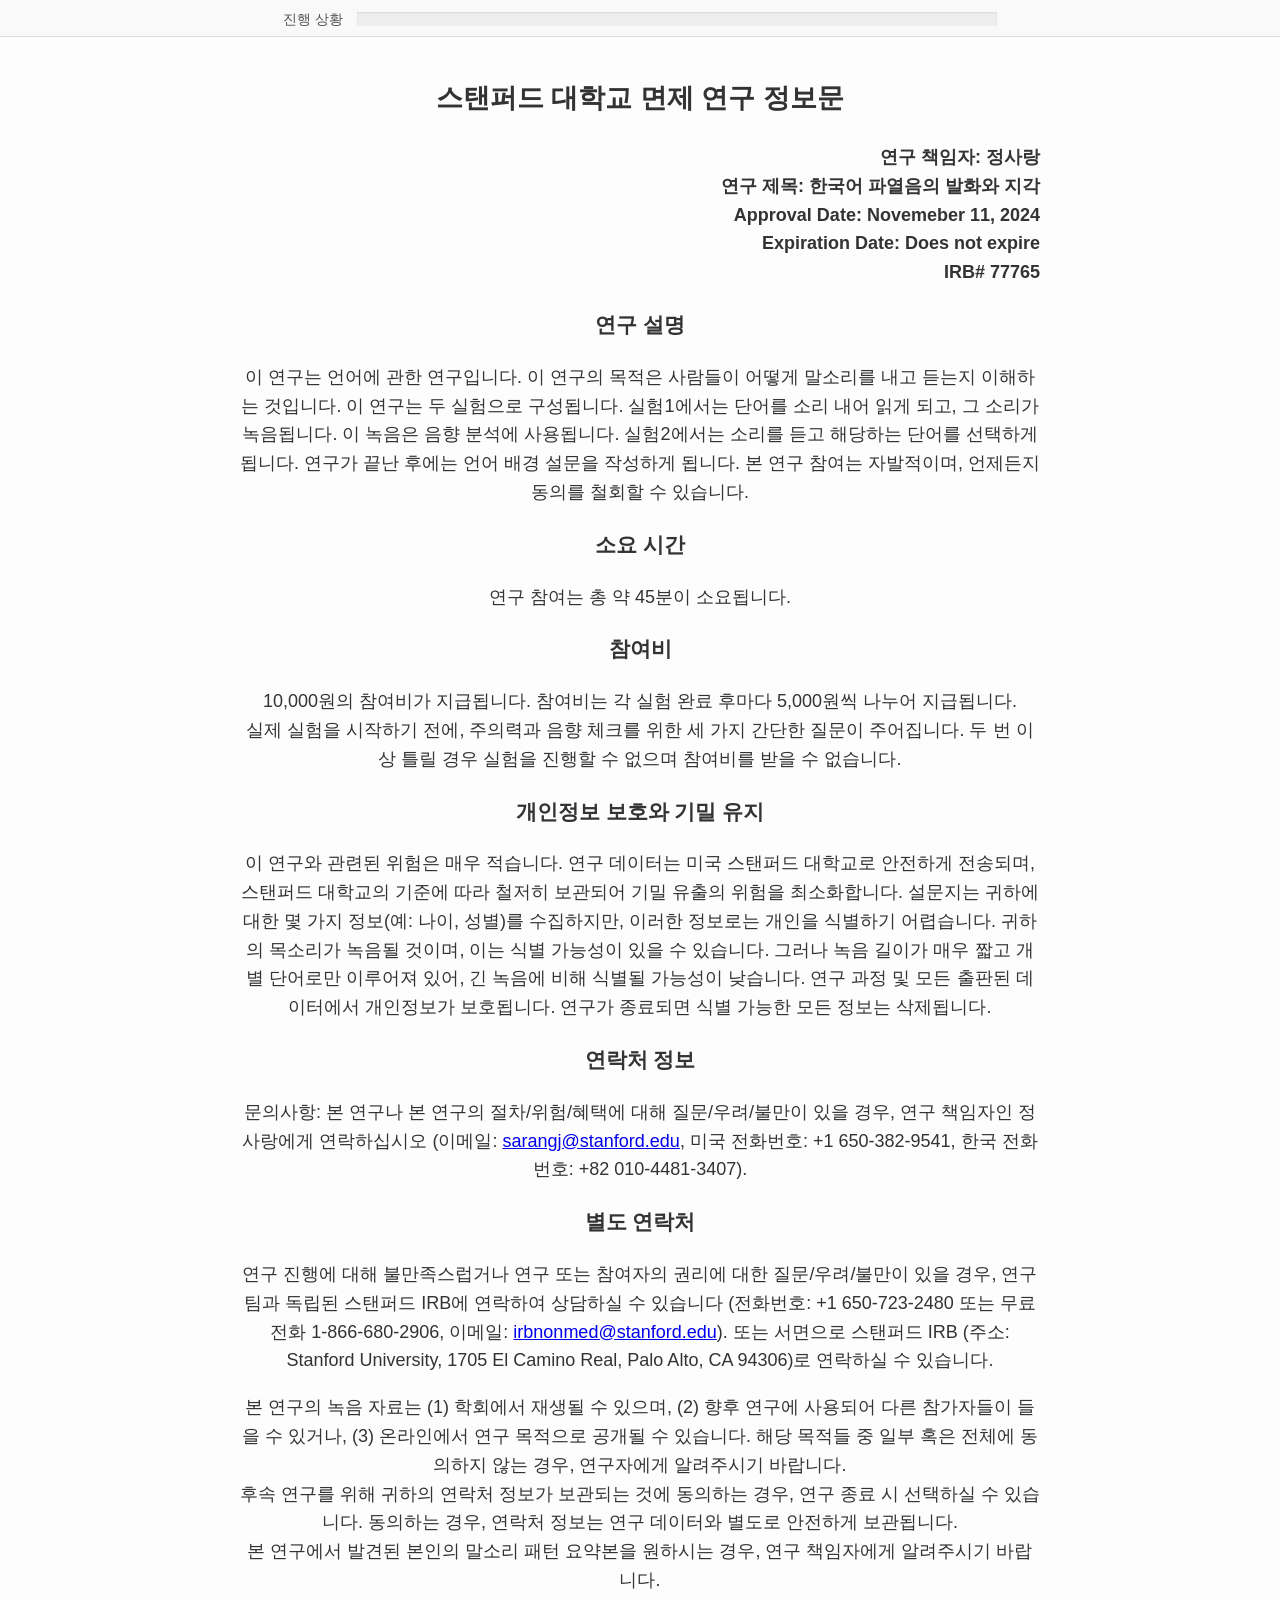
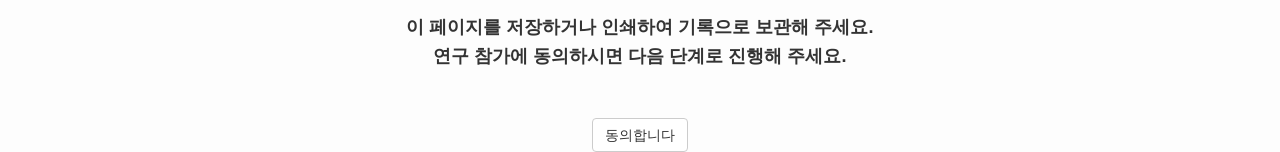
<file: experiments/production/index.html>
<!DOCTYPE html>
<html>

<head>
    <title>Hindi Recording list</title>
    <meta charset="UTF-8" />
    <script src="jspsych-6.2.0/jspsych.js"></script>
    <script src="jspsych-6.2.0/plugins/jspsych-html-keyboard-response.js"></script>
    <script src="jspsych-6.2.0/plugins/jspsych-html-button-response.js"></script>
    <script src="jspsych-6.2.0/plugins/jspsych-instructions.js"></script>
    <link href="jspsych-6.2.0/css/jspsych.css" rel="stylesheet" type="text/css">
    <link href="index.css" rel="stylesheet" type="text/css">
</head>

<body class="main-body"></body>
<script src="slides/peripherals.js"></script>
<script src="slides/trial.js"></script>
<script src="index.js"></script>

</html>
</file>
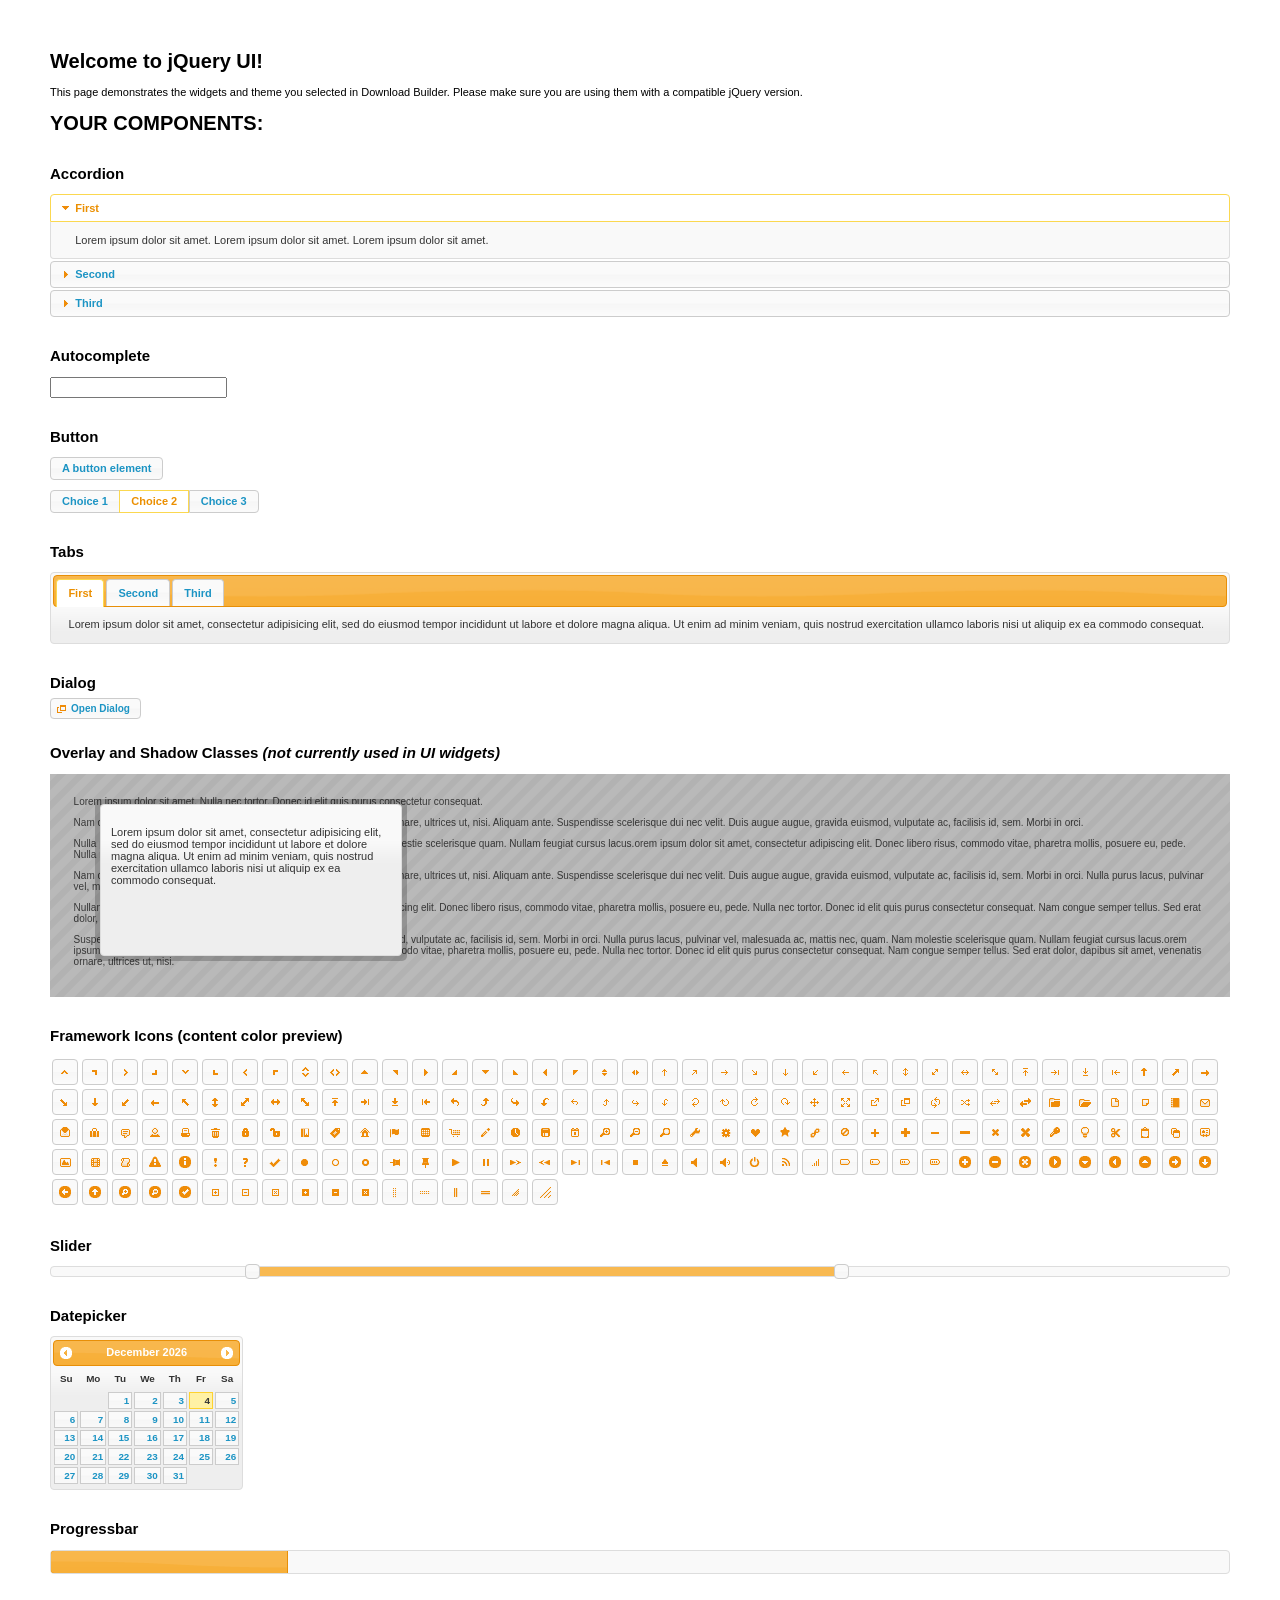
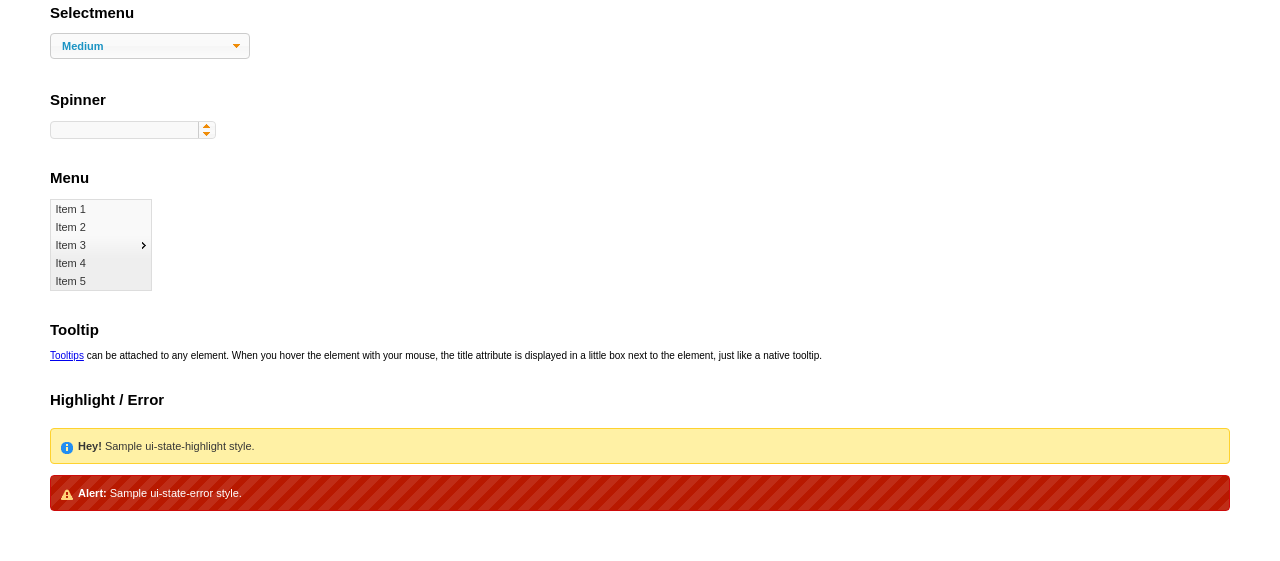
<file: experiments/01_implicature_strength/shared/full-projects/jquery-ui/index.html>
<!doctype html>
<html lang="us">
<head>
	<meta charset="utf-8">
	<title>jQuery UI Example Page</title>
	<link href="jquery-ui.css" rel="stylesheet">
	<style>
	body{
		font: 62.5% "Trebuchet MS", sans-serif;
		margin: 50px;
	}
	.demoHeaders {
		margin-top: 2em;
	}
	#dialog-link {
		padding: .4em 1em .4em 20px;
		text-decoration: none;
		position: relative;
	}
	#dialog-link span.ui-icon {
		margin: 0 5px 0 0;
		position: absolute;
		left: .2em;
		top: 50%;
		margin-top: -8px;
	}
	#icons {
		margin: 0;
		padding: 0;
	}
	#icons li {
		margin: 2px;
		position: relative;
		padding: 4px 0;
		cursor: pointer;
		float: left;
		list-style: none;
	}
	#icons span.ui-icon {
		float: left;
		margin: 0 4px;
	}
	.fakewindowcontain .ui-widget-overlay {
		position: absolute;
	}
	select {
		width: 200px;
	}
	</style>
</head>
<body>

<h1>Welcome to jQuery UI!</h1>

<div class="ui-widget">
	<p>This page demonstrates the widgets and theme you selected in Download Builder. Please make sure you are using them with a compatible jQuery version.</p>
</div>

<h1>YOUR COMPONENTS:</h1>


<!-- Accordion -->
<h2 class="demoHeaders">Accordion</h2>
<div id="accordion">
	<h3>First</h3>
	<div>Lorem ipsum dolor sit amet. Lorem ipsum dolor sit amet. Lorem ipsum dolor sit amet.</div>
	<h3>Second</h3>
	<div>Phasellus mattis tincidunt nibh.</div>
	<h3>Third</h3>
	<div>Nam dui erat, auctor a, dignissim quis.</div>
</div>



<!-- Autocomplete -->
<h2 class="demoHeaders">Autocomplete</h2>
<div>
	<input id="autocomplete" title="type &quot;a&quot;">
</div>



<!-- Button -->
<h2 class="demoHeaders">Button</h2>
<button id="button">A button element</button>
<form style="margin-top: 1em;">
	<div id="radioset">
		<input type="radio" id="radio1" name="radio"><label for="radio1">Choice 1</label>
		<input type="radio" id="radio2" name="radio" checked="checked"><label for="radio2">Choice 2</label>
		<input type="radio" id="radio3" name="radio"><label for="radio3">Choice 3</label>
	</div>
</form>



<!-- Tabs -->
<h2 class="demoHeaders">Tabs</h2>
<div id="tabs">
	<ul>
		<li><a href="#tabs-1">First</a></li>
		<li><a href="#tabs-2">Second</a></li>
		<li><a href="#tabs-3">Third</a></li>
	</ul>
	<div id="tabs-1">Lorem ipsum dolor sit amet, consectetur adipisicing elit, sed do eiusmod tempor incididunt ut labore et dolore magna aliqua. Ut enim ad minim veniam, quis nostrud exercitation ullamco laboris nisi ut aliquip ex ea commodo consequat.</div>
	<div id="tabs-2">Phasellus mattis tincidunt nibh. Cras orci urna, blandit id, pretium vel, aliquet ornare, felis. Maecenas scelerisque sem non nisl. Fusce sed lorem in enim dictum bibendum.</div>
	<div id="tabs-3">Nam dui erat, auctor a, dignissim quis, sollicitudin eu, felis. Pellentesque nisi urna, interdum eget, sagittis et, consequat vestibulum, lacus. Mauris porttitor ullamcorper augue.</div>
</div>



<!-- Dialog NOTE: Dialog is not generated by UI in this demo so it can be visually styled in themeroller-->
<h2 class="demoHeaders">Dialog</h2>
<p><a href="#" id="dialog-link" class="ui-state-default ui-corner-all"><span class="ui-icon ui-icon-newwin"></span>Open Dialog</a></p>

<h2 class="demoHeaders">Overlay and Shadow Classes <em>(not currently used in UI widgets)</em></h2>
<div style="position: relative; width: 96%; height: 200px; padding:1% 2%; overflow:hidden;" class="fakewindowcontain">
	<p>Lorem ipsum dolor sit amet,  Nulla nec tortor. Donec id elit quis purus consectetur consequat. </p><p>Nam congue semper tellus. Sed erat dolor, dapibus sit amet, venenatis ornare, ultrices ut, nisi. Aliquam ante. Suspendisse scelerisque dui nec velit. Duis augue augue, gravida euismod, vulputate ac, facilisis id, sem. Morbi in orci. </p><p>Nulla purus lacus, pulvinar vel, malesuada ac, mattis nec, quam. Nam molestie scelerisque quam. Nullam feugiat cursus lacus.orem ipsum dolor sit amet, consectetur adipiscing elit. Donec libero risus, commodo vitae, pharetra mollis, posuere eu, pede. Nulla nec tortor. Donec id elit quis purus consectetur consequat. </p><p>Nam congue semper tellus. Sed erat dolor, dapibus sit amet, venenatis ornare, ultrices ut, nisi. Aliquam ante. Suspendisse scelerisque dui nec velit. Duis augue augue, gravida euismod, vulputate ac, facilisis id, sem. Morbi in orci. Nulla purus lacus, pulvinar vel, malesuada ac, mattis nec, quam. Nam molestie scelerisque quam. </p><p>Nullam feugiat cursus lacus.orem ipsum dolor sit amet, consectetur adipiscing elit. Donec libero risus, commodo vitae, pharetra mollis, posuere eu, pede. Nulla nec tortor. Donec id elit quis purus consectetur consequat. Nam congue semper tellus. Sed erat dolor, dapibus sit amet, venenatis ornare, ultrices ut, nisi. Aliquam ante. </p><p>Suspendisse scelerisque dui nec velit. Duis augue augue, gravida euismod, vulputate ac, facilisis id, sem. Morbi in orci. Nulla purus lacus, pulvinar vel, malesuada ac, mattis nec, quam. Nam molestie scelerisque quam. Nullam feugiat cursus lacus.orem ipsum dolor sit amet, consectetur adipiscing elit. Donec libero risus, commodo vitae, pharetra mollis, posuere eu, pede. Nulla nec tortor. Donec id elit quis purus consectetur consequat. Nam congue semper tellus. Sed erat dolor, dapibus sit amet, venenatis ornare, ultrices ut, nisi. </p>

	<!-- ui-dialog -->
	<div class="ui-overlay"><div class="ui-widget-overlay"></div><div class="ui-widget-shadow ui-corner-all" style="width: 302px; height: 152px; position: absolute; left: 50px; top: 30px;"></div></div>
	<div style="position: absolute; width: 280px; height: 130px;left: 50px; top: 30px; padding: 10px;" class="ui-widget ui-widget-content ui-corner-all">
		<div class="ui-dialog-content ui-widget-content" style="background: none; border: 0;">
			<p>Lorem ipsum dolor sit amet, consectetur adipisicing elit, sed do eiusmod tempor incididunt ut labore et dolore magna aliqua. Ut enim ad minim veniam, quis nostrud exercitation ullamco laboris nisi ut aliquip ex ea commodo consequat.</p>
		</div>
	</div>

</div>

<!-- ui-dialog -->
<div id="dialog" title="Dialog Title">
	<p>Lorem ipsum dolor sit amet, consectetur adipisicing elit, sed do eiusmod tempor incididunt ut labore et dolore magna aliqua. Ut enim ad minim veniam, quis nostrud exercitation ullamco laboris nisi ut aliquip ex ea commodo consequat.</p>
</div>



<h2 class="demoHeaders">Framework Icons (content color preview)</h2>
<ul id="icons" class="ui-widget ui-helper-clearfix">
	<li class="ui-state-default ui-corner-all" title=".ui-icon-carat-1-n"><span class="ui-icon ui-icon-carat-1-n"></span></li>
	<li class="ui-state-default ui-corner-all" title=".ui-icon-carat-1-ne"><span class="ui-icon ui-icon-carat-1-ne"></span></li>
	<li class="ui-state-default ui-corner-all" title=".ui-icon-carat-1-e"><span class="ui-icon ui-icon-carat-1-e"></span></li>
	<li class="ui-state-default ui-corner-all" title=".ui-icon-carat-1-se"><span class="ui-icon ui-icon-carat-1-se"></span></li>
	<li class="ui-state-default ui-corner-all" title=".ui-icon-carat-1-s"><span class="ui-icon ui-icon-carat-1-s"></span></li>
	<li class="ui-state-default ui-corner-all" title=".ui-icon-carat-1-sw"><span class="ui-icon ui-icon-carat-1-sw"></span></li>
	<li class="ui-state-default ui-corner-all" title=".ui-icon-carat-1-w"><span class="ui-icon ui-icon-carat-1-w"></span></li>
	<li class="ui-state-default ui-corner-all" title=".ui-icon-carat-1-nw"><span class="ui-icon ui-icon-carat-1-nw"></span></li>
	<li class="ui-state-default ui-corner-all" title=".ui-icon-carat-2-n-s"><span class="ui-icon ui-icon-carat-2-n-s"></span></li>
	<li class="ui-state-default ui-corner-all" title=".ui-icon-carat-2-e-w"><span class="ui-icon ui-icon-carat-2-e-w"></span></li>
	<li class="ui-state-default ui-corner-all" title=".ui-icon-triangle-1-n"><span class="ui-icon ui-icon-triangle-1-n"></span></li>
	<li class="ui-state-default ui-corner-all" title=".ui-icon-triangle-1-ne"><span class="ui-icon ui-icon-triangle-1-ne"></span></li>
	<li class="ui-state-default ui-corner-all" title=".ui-icon-triangle-1-e"><span class="ui-icon ui-icon-triangle-1-e"></span></li>
	<li class="ui-state-default ui-corner-all" title=".ui-icon-triangle-1-se"><span class="ui-icon ui-icon-triangle-1-se"></span></li>
	<li class="ui-state-default ui-corner-all" title=".ui-icon-triangle-1-s"><span class="ui-icon ui-icon-triangle-1-s"></span></li>
	<li class="ui-state-default ui-corner-all" title=".ui-icon-triangle-1-sw"><span class="ui-icon ui-icon-triangle-1-sw"></span></li>
	<li class="ui-state-default ui-corner-all" title=".ui-icon-triangle-1-w"><span class="ui-icon ui-icon-triangle-1-w"></span></li>
	<li class="ui-state-default ui-corner-all" title=".ui-icon-triangle-1-nw"><span class="ui-icon ui-icon-triangle-1-nw"></span></li>
	<li class="ui-state-default ui-corner-all" title=".ui-icon-triangle-2-n-s"><span class="ui-icon ui-icon-triangle-2-n-s"></span></li>
	<li class="ui-state-default ui-corner-all" title=".ui-icon-triangle-2-e-w"><span class="ui-icon ui-icon-triangle-2-e-w"></span></li>
	<li class="ui-state-default ui-corner-all" title=".ui-icon-arrow-1-n"><span class="ui-icon ui-icon-arrow-1-n"></span></li>
	<li class="ui-state-default ui-corner-all" title=".ui-icon-arrow-1-ne"><span class="ui-icon ui-icon-arrow-1-ne"></span></li>
	<li class="ui-state-default ui-corner-all" title=".ui-icon-arrow-1-e"><span class="ui-icon ui-icon-arrow-1-e"></span></li>
	<li class="ui-state-default ui-corner-all" title=".ui-icon-arrow-1-se"><span class="ui-icon ui-icon-arrow-1-se"></span></li>
	<li class="ui-state-default ui-corner-all" title=".ui-icon-arrow-1-s"><span class="ui-icon ui-icon-arrow-1-s"></span></li>
	<li class="ui-state-default ui-corner-all" title=".ui-icon-arrow-1-sw"><span class="ui-icon ui-icon-arrow-1-sw"></span></li>
	<li class="ui-state-default ui-corner-all" title=".ui-icon-arrow-1-w"><span class="ui-icon ui-icon-arrow-1-w"></span></li>
	<li class="ui-state-default ui-corner-all" title=".ui-icon-arrow-1-nw"><span class="ui-icon ui-icon-arrow-1-nw"></span></li>
	<li class="ui-state-default ui-corner-all" title=".ui-icon-arrow-2-n-s"><span class="ui-icon ui-icon-arrow-2-n-s"></span></li>
	<li class="ui-state-default ui-corner-all" title=".ui-icon-arrow-2-ne-sw"><span class="ui-icon ui-icon-arrow-2-ne-sw"></span></li>
	<li class="ui-state-default ui-corner-all" title=".ui-icon-arrow-2-e-w"><span class="ui-icon ui-icon-arrow-2-e-w"></span></li>
	<li class="ui-state-default ui-corner-all" title=".ui-icon-arrow-2-se-nw"><span class="ui-icon ui-icon-arrow-2-se-nw"></span></li>
	<li class="ui-state-default ui-corner-all" title=".ui-icon-arrowstop-1-n"><span class="ui-icon ui-icon-arrowstop-1-n"></span></li>
	<li class="ui-state-default ui-corner-all" title=".ui-icon-arrowstop-1-e"><span class="ui-icon ui-icon-arrowstop-1-e"></span></li>
	<li class="ui-state-default ui-corner-all" title=".ui-icon-arrowstop-1-s"><span class="ui-icon ui-icon-arrowstop-1-s"></span></li>
	<li class="ui-state-default ui-corner-all" title=".ui-icon-arrowstop-1-w"><span class="ui-icon ui-icon-arrowstop-1-w"></span></li>
	<li class="ui-state-default ui-corner-all" title=".ui-icon-arrowthick-1-n"><span class="ui-icon ui-icon-arrowthick-1-n"></span></li>
	<li class="ui-state-default ui-corner-all" title=".ui-icon-arrowthick-1-ne"><span class="ui-icon ui-icon-arrowthick-1-ne"></span></li>
	<li class="ui-state-default ui-corner-all" title=".ui-icon-arrowthick-1-e"><span class="ui-icon ui-icon-arrowthick-1-e"></span></li>
	<li class="ui-state-default ui-corner-all" title=".ui-icon-arrowthick-1-se"><span class="ui-icon ui-icon-arrowthick-1-se"></span></li>
	<li class="ui-state-default ui-corner-all" title=".ui-icon-arrowthick-1-s"><span class="ui-icon ui-icon-arrowthick-1-s"></span></li>
	<li class="ui-state-default ui-corner-all" title=".ui-icon-arrowthick-1-sw"><span class="ui-icon ui-icon-arrowthick-1-sw"></span></li>
	<li class="ui-state-default ui-corner-all" title=".ui-icon-arrowthick-1-w"><span class="ui-icon ui-icon-arrowthick-1-w"></span></li>
	<li class="ui-state-default ui-corner-all" title=".ui-icon-arrowthick-1-nw"><span class="ui-icon ui-icon-arrowthick-1-nw"></span></li>
	<li class="ui-state-default ui-corner-all" title=".ui-icon-arrowthick-2-n-s"><span class="ui-icon ui-icon-arrowthick-2-n-s"></span></li>
	<li class="ui-state-default ui-corner-all" title=".ui-icon-arrowthick-2-ne-sw"><span class="ui-icon ui-icon-arrowthick-2-ne-sw"></span></li>
	<li class="ui-state-default ui-corner-all" title=".ui-icon-arrowthick-2-e-w"><span class="ui-icon ui-icon-arrowthick-2-e-w"></span></li>
	<li class="ui-state-default ui-corner-all" title=".ui-icon-arrowthick-2-se-nw"><span class="ui-icon ui-icon-arrowthick-2-se-nw"></span></li>
	<li class="ui-state-default ui-corner-all" title=".ui-icon-arrowthickstop-1-n"><span class="ui-icon ui-icon-arrowthickstop-1-n"></span></li>
	<li class="ui-state-default ui-corner-all" title=".ui-icon-arrowthickstop-1-e"><span class="ui-icon ui-icon-arrowthickstop-1-e"></span></li>
	<li class="ui-state-default ui-corner-all" title=".ui-icon-arrowthickstop-1-s"><span class="ui-icon ui-icon-arrowthickstop-1-s"></span></li>
	<li class="ui-state-default ui-corner-all" title=".ui-icon-arrowthickstop-1-w"><span class="ui-icon ui-icon-arrowthickstop-1-w"></span></li>
	<li class="ui-state-default ui-corner-all" title=".ui-icon-arrowreturnthick-1-w"><span class="ui-icon ui-icon-arrowreturnthick-1-w"></span></li>
	<li class="ui-state-default ui-corner-all" title=".ui-icon-arrowreturnthick-1-n"><span class="ui-icon ui-icon-arrowreturnthick-1-n"></span></li>
	<li class="ui-state-default ui-corner-all" title=".ui-icon-arrowreturnthick-1-e"><span class="ui-icon ui-icon-arrowreturnthick-1-e"></span></li>
	<li class="ui-state-default ui-corner-all" title=".ui-icon-arrowreturnthick-1-s"><span class="ui-icon ui-icon-arrowreturnthick-1-s"></span></li>
	<li class="ui-state-default ui-corner-all" title=".ui-icon-arrowreturn-1-w"><span class="ui-icon ui-icon-arrowreturn-1-w"></span></li>
	<li class="ui-state-default ui-corner-all" title=".ui-icon-arrowreturn-1-n"><span class="ui-icon ui-icon-arrowreturn-1-n"></span></li>
	<li class="ui-state-default ui-corner-all" title=".ui-icon-arrowreturn-1-e"><span class="ui-icon ui-icon-arrowreturn-1-e"></span></li>
	<li class="ui-state-default ui-corner-all" title=".ui-icon-arrowreturn-1-s"><span class="ui-icon ui-icon-arrowreturn-1-s"></span></li>
	<li class="ui-state-default ui-corner-all" title=".ui-icon-arrowrefresh-1-w"><span class="ui-icon ui-icon-arrowrefresh-1-w"></span></li>
	<li class="ui-state-default ui-corner-all" title=".ui-icon-arrowrefresh-1-n"><span class="ui-icon ui-icon-arrowrefresh-1-n"></span></li>
	<li class="ui-state-default ui-corner-all" title=".ui-icon-arrowrefresh-1-e"><span class="ui-icon ui-icon-arrowrefresh-1-e"></span></li>
	<li class="ui-state-default ui-corner-all" title=".ui-icon-arrowrefresh-1-s"><span class="ui-icon ui-icon-arrowrefresh-1-s"></span></li>
	<li class="ui-state-default ui-corner-all" title=".ui-icon-arrow-4"><span class="ui-icon ui-icon-arrow-4"></span></li>
	<li class="ui-state-default ui-corner-all" title=".ui-icon-arrow-4-diag"><span class="ui-icon ui-icon-arrow-4-diag"></span></li>
	<li class="ui-state-default ui-corner-all" title=".ui-icon-extlink"><span class="ui-icon ui-icon-extlink"></span></li>
	<li class="ui-state-default ui-corner-all" title=".ui-icon-newwin"><span class="ui-icon ui-icon-newwin"></span></li>
	<li class="ui-state-default ui-corner-all" title=".ui-icon-refresh"><span class="ui-icon ui-icon-refresh"></span></li>
	<li class="ui-state-default ui-corner-all" title=".ui-icon-shuffle"><span class="ui-icon ui-icon-shuffle"></span></li>
	<li class="ui-state-default ui-corner-all" title=".ui-icon-transfer-e-w"><span class="ui-icon ui-icon-transfer-e-w"></span></li>
	<li class="ui-state-default ui-corner-all" title=".ui-icon-transferthick-e-w"><span class="ui-icon ui-icon-transferthick-e-w"></span></li>
	<li class="ui-state-default ui-corner-all" title=".ui-icon-folder-collapsed"><span class="ui-icon ui-icon-folder-collapsed"></span></li>
	<li class="ui-state-default ui-corner-all" title=".ui-icon-folder-open"><span class="ui-icon ui-icon-folder-open"></span></li>
	<li class="ui-state-default ui-corner-all" title=".ui-icon-document"><span class="ui-icon ui-icon-document"></span></li>
	<li class="ui-state-default ui-corner-all" title=".ui-icon-document-b"><span class="ui-icon ui-icon-document-b"></span></li>
	<li class="ui-state-default ui-corner-all" title=".ui-icon-note"><span class="ui-icon ui-icon-note"></span></li>
	<li class="ui-state-default ui-corner-all" title=".ui-icon-mail-closed"><span class="ui-icon ui-icon-mail-closed"></span></li>
	<li class="ui-state-default ui-corner-all" title=".ui-icon-mail-open"><span class="ui-icon ui-icon-mail-open"></span></li>
	<li class="ui-state-default ui-corner-all" title=".ui-icon-suitcase"><span class="ui-icon ui-icon-suitcase"></span></li>
	<li class="ui-state-default ui-corner-all" title=".ui-icon-comment"><span class="ui-icon ui-icon-comment"></span></li>
	<li class="ui-state-default ui-corner-all" title=".ui-icon-person"><span class="ui-icon ui-icon-person"></span></li>
	<li class="ui-state-default ui-corner-all" title=".ui-icon-print"><span class="ui-icon ui-icon-print"></span></li>
	<li class="ui-state-default ui-corner-all" title=".ui-icon-trash"><span class="ui-icon ui-icon-trash"></span></li>
	<li class="ui-state-default ui-corner-all" title=".ui-icon-locked"><span class="ui-icon ui-icon-locked"></span></li>
	<li class="ui-state-default ui-corner-all" title=".ui-icon-unlocked"><span class="ui-icon ui-icon-unlocked"></span></li>
	<li class="ui-state-default ui-corner-all" title=".ui-icon-bookmark"><span class="ui-icon ui-icon-bookmark"></span></li>
	<li class="ui-state-default ui-corner-all" title=".ui-icon-tag"><span class="ui-icon ui-icon-tag"></span></li>
	<li class="ui-state-default ui-corner-all" title=".ui-icon-home"><span class="ui-icon ui-icon-home"></span></li>
	<li class="ui-state-default ui-corner-all" title=".ui-icon-flag"><span class="ui-icon ui-icon-flag"></span></li>
	<li class="ui-state-default ui-corner-all" title=".ui-icon-calculator"><span class="ui-icon ui-icon-calculator"></span></li>
	<li class="ui-state-default ui-corner-all" title=".ui-icon-cart"><span class="ui-icon ui-icon-cart"></span></li>
	<li class="ui-state-default ui-corner-all" title=".ui-icon-pencil"><span class="ui-icon ui-icon-pencil"></span></li>
	<li class="ui-state-default ui-corner-all" title=".ui-icon-clock"><span class="ui-icon ui-icon-clock"></span></li>
	<li class="ui-state-default ui-corner-all" title=".ui-icon-disk"><span class="ui-icon ui-icon-disk"></span></li>
	<li class="ui-state-default ui-corner-all" title=".ui-icon-calendar"><span class="ui-icon ui-icon-calendar"></span></li>
	<li class="ui-state-default ui-corner-all" title=".ui-icon-zoomin"><span class="ui-icon ui-icon-zoomin"></span></li>
	<li class="ui-state-default ui-corner-all" title=".ui-icon-zoomout"><span class="ui-icon ui-icon-zoomout"></span></li>
	<li class="ui-state-default ui-corner-all" title=".ui-icon-search"><span class="ui-icon ui-icon-search"></span></li>
	<li class="ui-state-default ui-corner-all" title=".ui-icon-wrench"><span class="ui-icon ui-icon-wrench"></span></li>
	<li class="ui-state-default ui-corner-all" title=".ui-icon-gear"><span class="ui-icon ui-icon-gear"></span></li>
	<li class="ui-state-default ui-corner-all" title=".ui-icon-heart"><span class="ui-icon ui-icon-heart"></span></li>
	<li class="ui-state-default ui-corner-all" title=".ui-icon-star"><span class="ui-icon ui-icon-star"></span></li>
	<li class="ui-state-default ui-corner-all" title=".ui-icon-link"><span class="ui-icon ui-icon-link"></span></li>
	<li class="ui-state-default ui-corner-all" title=".ui-icon-cancel"><span class="ui-icon ui-icon-cancel"></span></li>
	<li class="ui-state-default ui-corner-all" title=".ui-icon-plus"><span class="ui-icon ui-icon-plus"></span></li>
	<li class="ui-state-default ui-corner-all" title=".ui-icon-plusthick"><span class="ui-icon ui-icon-plusthick"></span></li>
	<li class="ui-state-default ui-corner-all" title=".ui-icon-minus"><span class="ui-icon ui-icon-minus"></span></li>
	<li class="ui-state-default ui-corner-all" title=".ui-icon-minusthick"><span class="ui-icon ui-icon-minusthick"></span></li>
	<li class="ui-state-default ui-corner-all" title=".ui-icon-close"><span class="ui-icon ui-icon-close"></span></li>
	<li class="ui-state-default ui-corner-all" title=".ui-icon-closethick"><span class="ui-icon ui-icon-closethick"></span></li>
	<li class="ui-state-default ui-corner-all" title=".ui-icon-key"><span class="ui-icon ui-icon-key"></span></li>
	<li class="ui-state-default ui-corner-all" title=".ui-icon-lightbulb"><span class="ui-icon ui-icon-lightbulb"></span></li>
	<li class="ui-state-default ui-corner-all" title=".ui-icon-scissors"><span class="ui-icon ui-icon-scissors"></span></li>
	<li class="ui-state-default ui-corner-all" title=".ui-icon-clipboard"><span class="ui-icon ui-icon-clipboard"></span></li>
	<li class="ui-state-default ui-corner-all" title=".ui-icon-copy"><span class="ui-icon ui-icon-copy"></span></li>
	<li class="ui-state-default ui-corner-all" title=".ui-icon-contact"><span class="ui-icon ui-icon-contact"></span></li>
	<li class="ui-state-default ui-corner-all" title=".ui-icon-image"><span class="ui-icon ui-icon-image"></span></li>
	<li class="ui-state-default ui-corner-all" title=".ui-icon-video"><span class="ui-icon ui-icon-video"></span></li>
	<li class="ui-state-default ui-corner-all" title=".ui-icon-script"><span class="ui-icon ui-icon-script"></span></li>
	<li class="ui-state-default ui-corner-all" title=".ui-icon-alert"><span class="ui-icon ui-icon-alert"></span></li>
	<li class="ui-state-default ui-corner-all" title=".ui-icon-info"><span class="ui-icon ui-icon-info"></span></li>
	<li class="ui-state-default ui-corner-all" title=".ui-icon-notice"><span class="ui-icon ui-icon-notice"></span></li>
	<li class="ui-state-default ui-corner-all" title=".ui-icon-help"><span class="ui-icon ui-icon-help"></span></li>
	<li class="ui-state-default ui-corner-all" title=".ui-icon-check"><span class="ui-icon ui-icon-check"></span></li>
	<li class="ui-state-default ui-corner-all" title=".ui-icon-bullet"><span class="ui-icon ui-icon-bullet"></span></li>
	<li class="ui-state-default ui-corner-all" title=".ui-icon-radio-off"><span class="ui-icon ui-icon-radio-off"></span></li>
	<li class="ui-state-default ui-corner-all" title=".ui-icon-radio-on"><span class="ui-icon ui-icon-radio-on"></span></li>
	<li class="ui-state-default ui-corner-all" title=".ui-icon-pin-w"><span class="ui-icon ui-icon-pin-w"></span></li>
	<li class="ui-state-default ui-corner-all" title=".ui-icon-pin-s"><span class="ui-icon ui-icon-pin-s"></span></li>
	<li class="ui-state-default ui-corner-all" title=".ui-icon-play"><span class="ui-icon ui-icon-play"></span></li>
	<li class="ui-state-default ui-corner-all" title=".ui-icon-pause"><span class="ui-icon ui-icon-pause"></span></li>
	<li class="ui-state-default ui-corner-all" title=".ui-icon-seek-next"><span class="ui-icon ui-icon-seek-next"></span></li>
	<li class="ui-state-default ui-corner-all" title=".ui-icon-seek-prev"><span class="ui-icon ui-icon-seek-prev"></span></li>
	<li class="ui-state-default ui-corner-all" title=".ui-icon-seek-end"><span class="ui-icon ui-icon-seek-end"></span></li>
	<li class="ui-state-default ui-corner-all" title=".ui-icon-seek-first"><span class="ui-icon ui-icon-seek-first"></span></li>
	<li class="ui-state-default ui-corner-all" title=".ui-icon-stop"><span class="ui-icon ui-icon-stop"></span></li>
	<li class="ui-state-default ui-corner-all" title=".ui-icon-eject"><span class="ui-icon ui-icon-eject"></span></li>
	<li class="ui-state-default ui-corner-all" title=".ui-icon-volume-off"><span class="ui-icon ui-icon-volume-off"></span></li>
	<li class="ui-state-default ui-corner-all" title=".ui-icon-volume-on"><span class="ui-icon ui-icon-volume-on"></span></li>
	<li class="ui-state-default ui-corner-all" title=".ui-icon-power"><span class="ui-icon ui-icon-power"></span></li>
	<li class="ui-state-default ui-corner-all" title=".ui-icon-signal-diag"><span class="ui-icon ui-icon-signal-diag"></span></li>
	<li class="ui-state-default ui-corner-all" title=".ui-icon-signal"><span class="ui-icon ui-icon-signal"></span></li>
	<li class="ui-state-default ui-corner-all" title=".ui-icon-battery-0"><span class="ui-icon ui-icon-battery-0"></span></li>
	<li class="ui-state-default ui-corner-all" title=".ui-icon-battery-1"><span class="ui-icon ui-icon-battery-1"></span></li>
	<li class="ui-state-default ui-corner-all" title=".ui-icon-battery-2"><span class="ui-icon ui-icon-battery-2"></span></li>
	<li class="ui-state-default ui-corner-all" title=".ui-icon-battery-3"><span class="ui-icon ui-icon-battery-3"></span></li>
	<li class="ui-state-default ui-corner-all" title=".ui-icon-circle-plus"><span class="ui-icon ui-icon-circle-plus"></span></li>
	<li class="ui-state-default ui-corner-all" title=".ui-icon-circle-minus"><span class="ui-icon ui-icon-circle-minus"></span></li>
	<li class="ui-state-default ui-corner-all" title=".ui-icon-circle-close"><span class="ui-icon ui-icon-circle-close"></span></li>
	<li class="ui-state-default ui-corner-all" title=".ui-icon-circle-triangle-e"><span class="ui-icon ui-icon-circle-triangle-e"></span></li>
	<li class="ui-state-default ui-corner-all" title=".ui-icon-circle-triangle-s"><span class="ui-icon ui-icon-circle-triangle-s"></span></li>
	<li class="ui-state-default ui-corner-all" title=".ui-icon-circle-triangle-w"><span class="ui-icon ui-icon-circle-triangle-w"></span></li>
	<li class="ui-state-default ui-corner-all" title=".ui-icon-circle-triangle-n"><span class="ui-icon ui-icon-circle-triangle-n"></span></li>
	<li class="ui-state-default ui-corner-all" title=".ui-icon-circle-arrow-e"><span class="ui-icon ui-icon-circle-arrow-e"></span></li>
	<li class="ui-state-default ui-corner-all" title=".ui-icon-circle-arrow-s"><span class="ui-icon ui-icon-circle-arrow-s"></span></li>
	<li class="ui-state-default ui-corner-all" title=".ui-icon-circle-arrow-w"><span class="ui-icon ui-icon-circle-arrow-w"></span></li>
	<li class="ui-state-default ui-corner-all" title=".ui-icon-circle-arrow-n"><span class="ui-icon ui-icon-circle-arrow-n"></span></li>
	<li class="ui-state-default ui-corner-all" title=".ui-icon-circle-zoomin"><span class="ui-icon ui-icon-circle-zoomin"></span></li>
	<li class="ui-state-default ui-corner-all" title=".ui-icon-circle-zoomout"><span class="ui-icon ui-icon-circle-zoomout"></span></li>
	<li class="ui-state-default ui-corner-all" title=".ui-icon-circle-check"><span class="ui-icon ui-icon-circle-check"></span></li>
	<li class="ui-state-default ui-corner-all" title=".ui-icon-circlesmall-plus"><span class="ui-icon ui-icon-circlesmall-plus"></span></li>
	<li class="ui-state-default ui-corner-all" title=".ui-icon-circlesmall-minus"><span class="ui-icon ui-icon-circlesmall-minus"></span></li>
	<li class="ui-state-default ui-corner-all" title=".ui-icon-circlesmall-close"><span class="ui-icon ui-icon-circlesmall-close"></span></li>
	<li class="ui-state-default ui-corner-all" title=".ui-icon-squaresmall-plus"><span class="ui-icon ui-icon-squaresmall-plus"></span></li>
	<li class="ui-state-default ui-corner-all" title=".ui-icon-squaresmall-minus"><span class="ui-icon ui-icon-squaresmall-minus"></span></li>
	<li class="ui-state-default ui-corner-all" title=".ui-icon-squaresmall-close"><span class="ui-icon ui-icon-squaresmall-close"></span></li>
	<li class="ui-state-default ui-corner-all" title=".ui-icon-grip-dotted-vertical"><span class="ui-icon ui-icon-grip-dotted-vertical"></span></li>
	<li class="ui-state-default ui-corner-all" title=".ui-icon-grip-dotted-horizontal"><span class="ui-icon ui-icon-grip-dotted-horizontal"></span></li>
	<li class="ui-state-default ui-corner-all" title=".ui-icon-grip-solid-vertical"><span class="ui-icon ui-icon-grip-solid-vertical"></span></li>
	<li class="ui-state-default ui-corner-all" title=".ui-icon-grip-solid-horizontal"><span class="ui-icon ui-icon-grip-solid-horizontal"></span></li>
	<li class="ui-state-default ui-corner-all" title=".ui-icon-gripsmall-diagonal-se"><span class="ui-icon ui-icon-gripsmall-diagonal-se"></span></li>
	<li class="ui-state-default ui-corner-all" title=".ui-icon-grip-diagonal-se"><span class="ui-icon ui-icon-grip-diagonal-se"></span></li>
</ul>


<!-- Slider -->
<h2 class="demoHeaders">Slider</h2>
<div id="slider"></div>



<!-- Datepicker -->
<h2 class="demoHeaders">Datepicker</h2>
<div id="datepicker"></div>



<!-- Progressbar -->
<h2 class="demoHeaders">Progressbar</h2>
<div id="progressbar"></div>



<!-- Progressbar -->
<h2 class="demoHeaders">Selectmenu</h2>
<select id="selectmenu">
	<option>Slower</option>
	<option>Slow</option>
	<option selected="selected">Medium</option>
	<option>Fast</option>
	<option>Faster</option>
</select>



<!-- Spinner -->
<h2 class="demoHeaders">Spinner</h2>
<input id="spinner">



<!-- Menu -->
<h2 class="demoHeaders">Menu</h2>
<ul style="width:100px;" id="menu">
	<li>Item 1</li>
	<li>Item 2</li>
	<li>Item 3
		<ul>
			<li>Item 3-1</li>
			<li>Item 3-2</li>
			<li>Item 3-3</li>
			<li>Item 3-4</li>
			<li>Item 3-5</li>
		</ul>
	</li>
	<li>Item 4</li>
	<li>Item 5</li>
</ul>



<!-- Tooltip -->
<h2 class="demoHeaders">Tooltip</h2>
<p id="tooltip">
	<a href="#" title="That&apos;s what this widget is">Tooltips</a> can be attached to any element. When you hover
the element with your mouse, the title attribute is displayed in a little box next to the element, just like a native tooltip.
</p>


<!-- Highlight / Error -->
<h2 class="demoHeaders">Highlight / Error</h2>
<div class="ui-widget">
	<div class="ui-state-highlight ui-corner-all" style="margin-top: 20px; padding: 0 .7em;">
		<p><span class="ui-icon ui-icon-info" style="float: left; margin-right: .3em;"></span>
		<strong>Hey!</strong> Sample ui-state-highlight style.</p>
	</div>
</div>
<br>
<div class="ui-widget">
	<div class="ui-state-error ui-corner-all" style="padding: 0 .7em;">
		<p><span class="ui-icon ui-icon-alert" style="float: left; margin-right: .3em;"></span>
		<strong>Alert:</strong> Sample ui-state-error style.</p>
	</div>
</div>

<script src="external/jquery/jquery.js"></script>
<script src="jquery-ui.js"></script>
<script>

$( "#accordion" ).accordion();



var availableTags = [
	"ActionScript",
	"AppleScript",
	"Asp",
	"BASIC",
	"C",
	"C++",
	"Clojure",
	"COBOL",
	"ColdFusion",
	"Erlang",
	"Fortran",
	"Groovy",
	"Haskell",
	"Java",
	"JavaScript",
	"Lisp",
	"Perl",
	"PHP",
	"Python",
	"Ruby",
	"Scala",
	"Scheme"
];
$( "#autocomplete" ).autocomplete({
	source: availableTags
});



$( "#button" ).button();
$( "#radioset" ).buttonset();



$( "#tabs" ).tabs();



$( "#dialog" ).dialog({
	autoOpen: false,
	width: 400,
	buttons: [
		{
			text: "Ok",
			click: function() {
				$( this ).dialog( "close" );
			}
		},
		{
			text: "Cancel",
			click: function() {
				$( this ).dialog( "close" );
			}
		}
	]
});

// Link to open the dialog
$( "#dialog-link" ).click(function( event ) {
	$( "#dialog" ).dialog( "open" );
	event.preventDefault();
});



$( "#datepicker" ).datepicker({
	inline: true
});



$( "#slider" ).slider({
	range: true,
	values: [ 17, 67 ]
});



$( "#progressbar" ).progressbar({
	value: 20
});



$( "#spinner" ).spinner();



$( "#menu" ).menu();



$( "#tooltip" ).tooltip();



$( "#selectmenu" ).selectmenu();


// Hover states on the static widgets
$( "#dialog-link, #icons li" ).hover(
	function() {
		$( this ).addClass( "ui-state-hover" );
	},
	function() {
		$( this ).removeClass( "ui-state-hover" );
	}
);
</script>
</body>
</html>
</file>
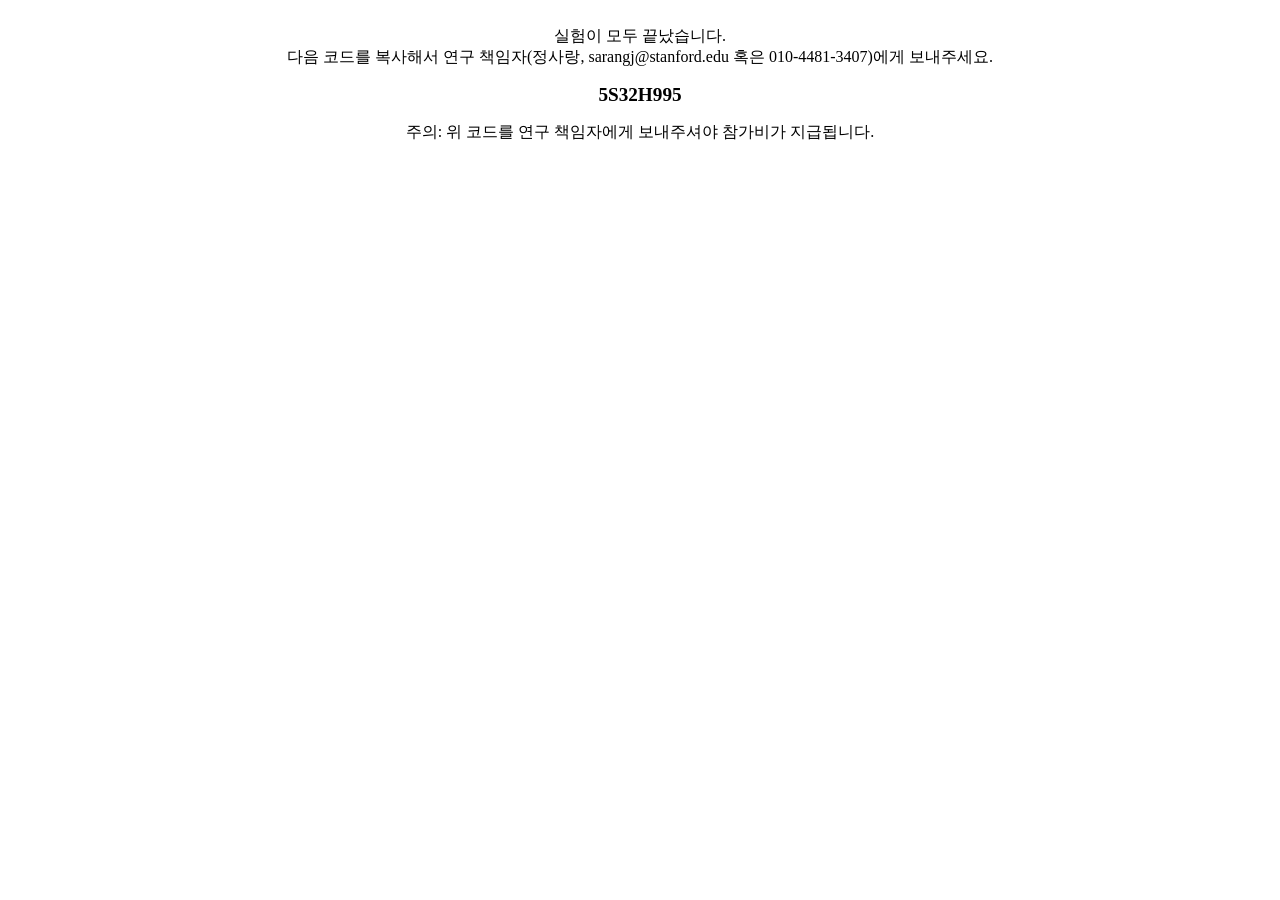
<file: experiments/perception/completion.html>
<!DOCTYPE html>
<html>
  <head>
    <title>
      Language Experiment Complete
    </title>
  </head>

  <body>
    <center>
    <br>
    실험이 모두 끝났습니다.<br>
    다음 코드를 복사해서 연구 책임자(정사랑, sarangj@stanford.edu 혹은 010-4481-3407)에게 보내주세요.
    <p><big><strong>5S32H995</strong></big></p>
    주의: 위 코드를 연구 책임자에게 보내주셔야 참가비가 지급됩니다.
    </center>
  </body>
</html>
</file>
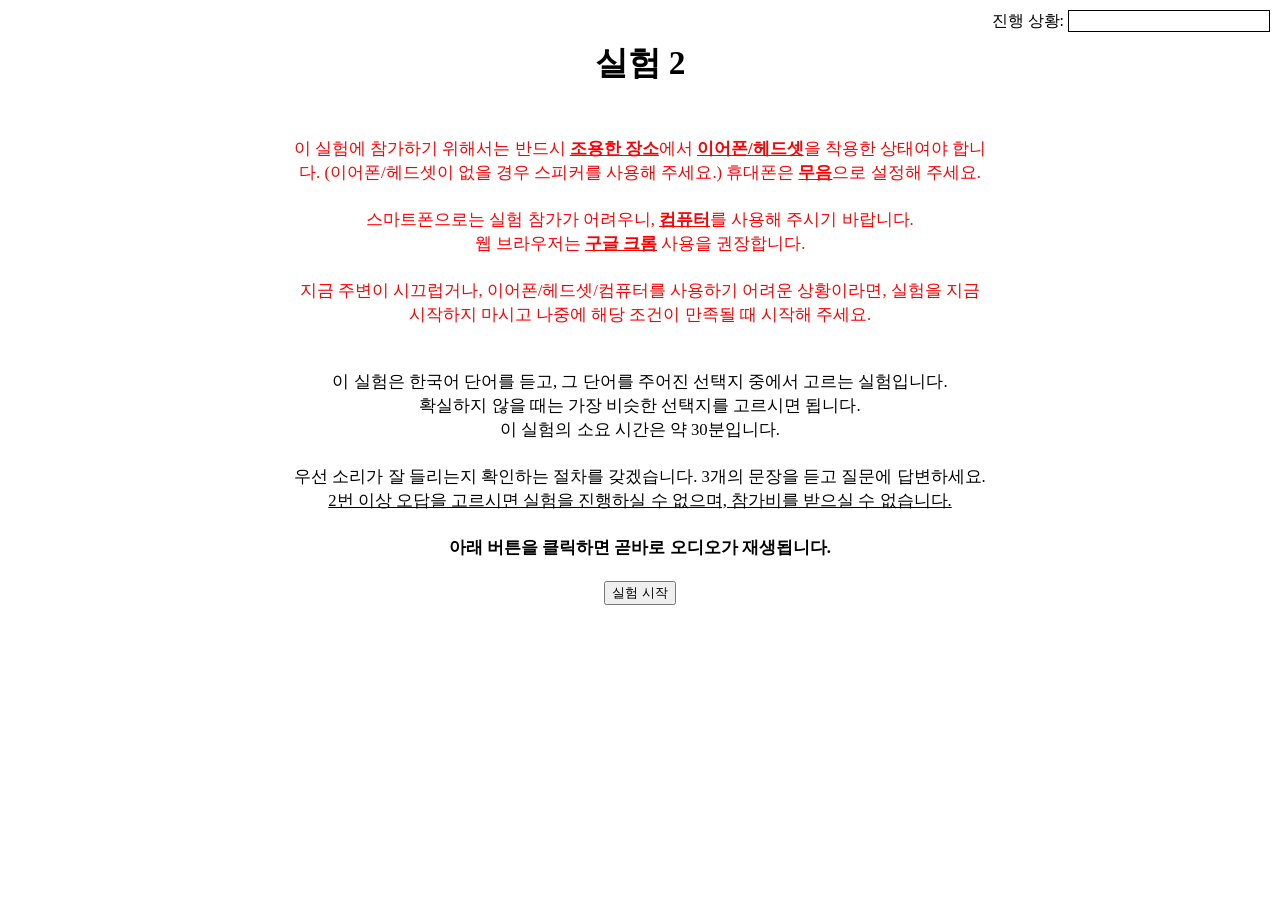
<file: experiments/perception/experiment.html>
<!DOCTYPE html>
<html>
  <head>
    <title>
      Language Experiment
    </title><!--JS-->
    <!-- external general utilities -->
    <script src="shared/js/jquery-1.11.1.min.js"></script>
    <script src="shared/full-projects/jquery-ui/jquery-ui.min.js"></script>
    <script src="shared/js/underscore-min.js"></script>

    <!-- experiment logic -->
    <script src="shared/js/exp-V2.js"></script>
    <script src="shared/js/stream-V2.js"></script>

    <!-- utilities to submit data to proliferate -->
    <script src="https://proliferate.alps.science/static/js/proliferate.js"></script>

    <!-- general utilities -->
    <script src="shared/js/browserCheck.js"></script>
    <script src="shared/js/utils.js"></script>
    <link href="shared/full-projects/jquery-ui/jquery-ui.min.css" rel="stylesheet" type="text/css">
    <link href="shared/css/cocolab-style.css" rel="stylesheet" type="text/css">
    <link href="css/local-style.css" rel="stylesheet" type="text/css">

    <!-- experiment file -->
    <script src="js/experiment.js"></script>

    <!-- stimulus file -->
    <script src="js/stimuli.js"></script>
  </head>

  <body onload="init()">
    <noscript>This task requires JavaScript.</noscript>

    <!-- TODO : fix error: 
      GET https://sarangjeong.github.io/favicon.ico 404
      Failed to load resource: the server responded with a status of 404 () -->
    <!-- initial slide -->
    <div class="slide" id="i0">
      <p class="center"><small>
        <!-- Title text "실험 2" -->
        <h1>실험 2</h1>

        <font color="red">
        <br>
        이 실험에 참가하기 위해서는 반드시 <strong><u>조용한 장소</u></strong>에서 
        <strong><u>이어폰/헤드셋</u></strong>을 착용한 상태여야 합니다. 
        (이어폰/헤드셋이 없을 경우 스피커를 사용해 주세요.) 
        휴대폰은 <strong><u>무음</u></strong>으로 설정해 주세요. <br>
        <br>
        스마트폰으로는 실험 참가가 어려우니, <strong><u>컴퓨터</u></strong>를 사용해 주시기 바랍니다. <br>
        웹 브라우저는 <strong><u>구글 크롬</u></strong> 사용을 권장합니다. <br>
        <br>
        지금 주변이 시끄럽거나, 이어폰/헤드셋/컴퓨터를 사용하기 어려운 상황이라면, 
        실험을 지금 시작하지 마시고 나중에 해당 조건이 만족될 때 시작해 주세요. <br>
        </font>
      </small></p>
      <p class="center"><small>
        <br>
        이 실험은 한국어 단어를 듣고, 그 단어를 주어진 선택지 중에서 고르는 실험입니다. <br>
        확실하지 않을 때는 가장 비슷한 선택지를 고르시면 됩니다. <br>
        이 실험의 소요 시간은 약 30분입니다. <br>
        <br>
        우선 소리가 잘 들리는지 확인하는 절차를 갖겠습니다. 
        3개의 문장을 듣고 질문에 답변하세요. <br>
        <u>2번 이상 오답을 고르시면 실험을 진행하실 수 없으며, 
          참가비를 받으실 수 없습니다.</u><br>
        <br>
        <strong>아래 버튼을 클릭하면 곧바로 오디오가 재생됩니다.</strong><br>
      </small></p>
      <button id="start_button" type="button">실험 시작</button>
    </div>

    <!-- audio check 1 -->
    <div class="slide" id="check1"> <!-- instead of id="audio_check" -->
      <br>
      <h3><strong>문장을 듣고 질문에 대답하세요.</strong></h3>
      <p>소리가 잘 안 들린다면 시스템 볼륨을 조정해 주세요.</p>
    <audio controls id="audio_check1">
    <source src="audio/check1.wav" type="audio/wav">
       브라우저가 오디오 재생을 지원하지 않습니다.
    </audio>
      <br><br>
    <div class="question">
      <p>지현이의 고향은 어디입니까?</p>
      <br>
      <label><input type="radio"  name="number" value="false"/>댁</label>
      <label><input type="radio"  name="number" value="false"/>대구</label>
      <label><input type="radio"  name="number" value="true"/>철원</label>
      <label><input type="radio"  name="number" value="false"/>설원</label>
      <br><br><br><br>

      <button onclick="_s.button()">다음</button>
      <div class="err">
        <br><p2><strong>문장을 다시 듣고 정답을 골라주세요.</strong></p2></div>
      <div class="failure">
        <br><p2><strong>죄송합니다. 정답률이 낮아 실험에 참가할 수 없습니다.</strong></p2></div>
      </div>
    </div>

        <!-- audio check 2 -->
    <div class="slide" id="check2"> <!-- instead of id="audio_check" -->
      <br>
      <h3><strong>문장을 듣고 질문에 대답하세요.</strong></h3>
      <p>소리가 잘 안 들린다면 시스템 볼륨을 조정해 주세요.</p>
    <audio controls id="audio_check2">
    <source src="audio/check2.wav" type="audio/wav">
       브라우저가 오디오 재생을 지원하지 않습니다.
    </audio>
      <br><br>
    <div class="question">
      <p>현동이는 샌드위치를 몇 개 받았습니까?</p>
      <br>
      <label><input type="radio"  name="number" value="false"/>0개</label>
      <label><input type="radio"  name="number" value="false"/>1개</label>
      <label><input type="radio"  name="number" value="true"/>2개</label>
      <label><input type="radio"  name="number" value="false"/>3개</label>
      <br><br><br><br>

      <button onclick="_s.button()">다음</button>
      <div class="err">
        <br><p2><strong>문장을 다시 듣고 정답을 골라주세요.</strong></p2></div>
      <div class="failure">
        <br><p2><strong>죄송합니다. 정답률이 낮아 실험에 참가할 수 없습니다.</strong><br>
          5초 뒤에 실험이 자동으로 종료됩니다.</p2></div>
      </div>
    </div>

    <!-- audio check 3 -->
    <div class="slide" id="check3"> <!-- instead of id="audio_check" -->
      <br>
      <h3><strong>문장을 듣고 질문에 대답하세요.</strong></h3>
      <p>소리가 잘 안 들린다면 시스템 볼륨을 조정해 주세요.</p>
    <audio controls id="audio_check3">
    <source src="audio/check3.wav" type="audio/wav">
       브라우저가 오디오 재생을 지원하지 않습니다.
    </audio>
      <br><br>
    <div class="question">
      <p>영훈이는 무엇을 받았습니까?</p>
      <br>
      <label><input type="radio"  name="number" value="false"/>공</label>
      <label><input type="radio"  name="number" value="false"/>책</label>
      <label><input type="radio"  name="number" value="false"/>은선</label>
      <label><input type="radio"  name="number" value="true"/>공책</label>
      <br><br><br><br>

      <button onclick="_s.button()">다음</button>
      <div class="err">
        <br><p2><strong>문장을 다시 듣고 정답을 골라주세요.</strong></p2></div>
      <div class="failure">
        <br><p2><strong>죄송합니다. 정답률이 낮아 실험에 참가할 수 없습니다.</strong><br>
          5초 뒤에 실험이 자동으로 종료됩니다.</p2></div>
      </div>
    </div>

    <!-- practice instructions slide -->
    <div class="slide" id="startPractice">
      <br>
      <br>
      <p id="practiceInstruction" class="center">
        잘 하셨습니다! 이제 실제 실험을 시작하기에 앞서 연습을 해볼 것입니다. 단어를 듣고, 주어진 선택지 중에서 그 단어를 골라 주세요. 
        확실하지 않을 때는 가장 비슷한 선택지를 고르시면 됩니다. 연습 단계에서는 10개의 단어를 듣게 됩니다.
      </p>
      <div class="center">
        <button class="continueButton" onclick="_s.button()">다음</button>
      </div>
    </div>

    <!-- practice slide -->
    <div class="slide" id="practice">
      <h3>
        연습 단계
      </h3>

      <!-- audio -->
      <audio id="stim_p">
        <source id="wav_src_p" src="" type="audio/wav">브라우저가 오디오 재생을 지원하지 않습니다.</audio>

      <div style="display: flex; flex-direction: column; align-items: center; justify-content: center; height: 50vh; text-align: center;">
        <!-- Instruction text -->
        <div class="instruction">
          <i>방금 들린 단어를 고르세요. <br>
          키보드 숫자키 1, 2, 3을 눌러서 단어를 선택하고 <br>
          키보드 엔터키를 눌러서 다음으로 넘어갈 수 있습니다. <br>
          <br>
          확실하지 않을 때는 가장 비슷한 선택지를 고르시면 됩니다. <br>
          <b>단어가 잘 안 들린다면 시스템 볼륨을 조정해 주세요.</b></i>
        </div>
    
        <!-- Options aligned horizontally -->
        <div style="display: flex; gap: 20px; margin-top: 20px;">
            <div id="lenis_p"></div>
            <div id="tense_p"></div>
            <div id="asp_p"></div>
        </div>
    </div>
      <!-- Checkbox in a button when the user didn't hear the sound-->
      <div class="center">
        <input type="checkbox" id="not_heard_p" name="not_heard_p" value="not_heard_p">
        <label for="not_heard_p">소리를 못 들었을 경우, 아무 단어나 고른 뒤에 이 박스에 체크해 주세요.</label>
      </div>

      <br>

      <div class="center">
        <button class="continueButton" onclick="_s.button()" onfocus="this.blur()">다음</button>
      </div>
      <div class="err"> <!-- Hidden unless participant clicks Continue without choosing one. -->
        <p>
          <strong>"다음" 버튼을 클릭하기 전에 단어 중 하나를 선택하세요.</strong>
        </p>
      </div>
    </div>

    <!-- main instructions slide -->
    <div class="slide" id="startExp">
      <br>
      <br>
      <p id="instruct-text" class="center">
        잘 하셨습니다! 이제 실제 실험을 시작하겠습니다. 실험은 9개의 세션으로 구성되어 있습니다. 각 세션에서는 64개의 단어를 듣게 됩니다. 
        단어를 듣고, 주어진 선택지 중에서 그 단어를 골라 주세요. 확실하지 않을 때는 가장 비슷한 선택지를 고르시면 됩니다. 
        아래 버튼을 클릭하면 첫 번째 세션이 시작됩니다.
      </p>
      <div class="center">
        <button class="continueButton" onclick="_s.button()">다음</button>
      </div>
    </div>

    <!-- trial slide -->
    <div class="slide" id="trial">
      <audio id="stim">
        <source id="wav_src" src="" type="audio/wav">브라우저가 오디오 재생을 지원하지 않습니다.</audio>

        <div style="display: flex; flex-direction: column; align-items: center; justify-content: center; height: 50vh; text-align: center;">
          <!-- Instruction text -->
          <div class="instruction">
              <i>방금 들린 단어를 고르세요. <br>
              키보드 숫자키 1, 2, 3을 눌러서 단어를 선택하고 <br>
              키보드 엔터키를 눌러서 다음으로 넘어갈 수 있습니다. <br>
              <br>
              확실하지 않을 때는 가장 비슷한 선택지를 고르시면 됩니다. <br>
            </i>
          </div>
      
          <!-- Options aligned horizontally -->
          <div style="display: flex; gap: 20px; margin-top: 20px;">
              <div id="lenis">Lenis Content</div>
              <div id="tense">Tense Content</div>
              <div id="asp">Asp Content</div>
          </div>
      </div>
      <div class="center">
        <input type="checkbox" id="not_heard" name="not_heard" value="not_heard">
        <label for="not_heard">소리를 못 들었을 경우, 아무 단어나 고른 뒤에 이 박스에 체크해 주세요.</label>
      </div>

      <br>

      <div class="center">
        <button class="continueButton" onclick="_s.button()" onfocus="this.blur()">다음</button>
      </div>
      <div class="err">
        <p>
          <strong>"다음" 버튼을 클릭하기 전에 단어 중 하나를 선택하세요.</strong>
        </p>
      </div>
    </div>

    <!-- break slide -->
    <div class="slide" id="break">
      <br>
      <br>
      <p id="break-text" class="center">
        이제 한 세션이 끝났습니다. <br>
        잠시 휴식을 취하셔도 됩니다. <br>
        다음 세션을 시작할 준비가 되면 아래 버튼을 클릭하세요.
      </p>
      <div class="center">
        <button class="continueButton" onclick="_s.button()">다음</button> 
    </div>
    </div>

    <!-- subject information slide -->
    <!-- TO DO : box is too small -->
    <div class="slide" id="subj_info">
      <div class="long_form">
        <div class="subj_info_title">
          언어 배경 설문
        </div>
        <p class="info">
          <br>
          이 연구에 참여하는 것은 전적으로 자발적입니다. 
          그러나 (선택) 표시가 없는 질문들은 연구 결과를 이해하는 데에 필수적이므로, 
          참여를 계속 진행하기 위해서는 답변해 주시기를 부탁드립니다. 
          (선택) 표시가 된 질문들은 건너뛰어도 무방합니다. 
          원하지 않는 경우, 귀하께서는 필수 질문을 포함해 
          모든 질문에 답변하지 않을 권리가 있습니다. 
        </p>
        <p>
          <b>성별</b> <select id="gender">
            <option value="">
            </option>
            <option value="Male">
              남
            </option>
            <option value="Female">
              여
            </option>
            <option value="Other">
              그외
            </option>
          </select>
          <b>만 나이</b> <input type="number" id="age">
        </p>
        <p>
          <b>모국어 방언</b> <input type="text" id="language">
        </p><label>어릴 적 집에서 사용했던 방언(들) <br>
        예: 서울말, 강원도 사투리</label>
        <p>
          <b>주양육자 방언</b> <input type="text" id="language_parents">
        </p><label>어릴 적 주양육자(들)이 사용했던 방언(들) <br>
        예: 어머니 서울말, 아버지 경상북도 대구 사투리, 할머니 전라북도 사투리</label>
        <p>
          <b>그외에 할 줄 아는 언어와 구사 수준</b> <input type="text" id="language_other">
        </p><label>예: 영어(고급), 중국어(중급), 일본어(초급)</label>
        <p><b>평소 대화 상대의 연령대</b> (합이 100이 되도록 답변해 주세요)<br>
          <!-- <label>예: 10대 이하: 0, 20대: 50, 30대: 10, 40대: 10, 50대: 30, 60대 이상: 0</label><br> -->
          10대 이하: <input type="number" id="interaction_10">%&nbsp;&nbsp;
          20대: <input type="number" id="interaction_20">%&nbsp;&nbsp;
          30대: <input type="number" id="interaction_30">%<br>
          40대: <input type="number" id="interaction_40">%&nbsp;&nbsp;
          50대: <input type="number" id="interaction_50">%&nbsp;&nbsp;
          60대 이상: <input type="number" id="interaction_60">%
        </p>
        <p>
          <b>청각 장애 및 청각 관련 병력</b>
        <select id="impairment">
          <option value="-1">
          </option>
          <option value="0">
            없음
          </option>
          <option value="1">
            있음
          </option>
          <option value="2">
            모름
          </option>
          <option value="3">
            응답 거부
          </option>
        </select>
        </p>
        <p>
          <b>사용한 오디오 기기 종류</b>
        <select id="equipment_type">
          <option value="-1">
          </option>
          <option value="headphone">
            헤드셋
          </option>
          <option value="earphone">
            이어폰
          </option>
          <option value="speaker">
            외장 스피커
          </option>
          <option value="laptop_speaker">
            노트북 내장 스피커
          </option>
        </select>
        </p>
        <p>
          (선택) 이어폰/헤드셋/스피커 모델명 (예: 에어팟 프로 3세대) <input type="text" id="equipment_model">
        </p>
        <p>
          (선택) 나는 지시사항을 모두 읽고 단어를 듣고 고를 때 주의를 기울였다
        <select id="assess">
          <option value="-1">
          </option>
          <option value="Yes">
            그렇다
          </option>
          <option value="No">
            아니다
          </option>
          <option value="Confused">
            헷갈렸다
          </option>
        </select> 
        </p>
        <p>
          (선택) 참가비에 대한 평가
        <select id="fairprice">
          <option value="-1">
          </option>
          <option value="0">
            너무 적었다
          </option>
          <option value="1">
            적절했다
          </option>
        </select>
          (선택) 실험에 대한 평가
          <select id="enjoyment">
          <option value="-1">
          </option>
          <option value="0">
            평균적인 실험보다 별로였다
          </option>
          <option value="1">
            평균적인 실험이었다
          </option>
          <option value="2">
            평균적인 실험보다 좋았다
          </option>
        </select>
        </p>
        <p>
          (선택) 이 실험에 대해 하고 싶은 말씀이 있으시다면 알려주세요.
        </p>
        <textarea id="comments" rows="2" cols="50"></textarea><br>
        <button onclick="_s.submit()">제출</button>
      </div>
      <div class="err">
        <p>
        <strong>"제출" 버튼을 클릭하기 전에 필수 항목을 모두 작성해 주세요.</strong>
        </p>
      </div>
      <div class="err_age">
        <p>
        <strong>대화 상대방 연령 비중의 합이 100이 되도록 응답해 주세요.</strong>
        </p>
      </div>
    </div>

    <!-- final slide -->
    <div id="thanks" class="slide js">
      <p class="big">
        <br>
        귀한 시간 내주셔서 감사합니다!
      </p>
    </div>

    <!-- progress bar -->
    <div class="progress">
      <span>진행 상황: </span>
      <div class="bar-wrapper">
        <div class="bar" style="width: 0%"></div>
      </div>
    </div>
  </body>
</html>
</file>
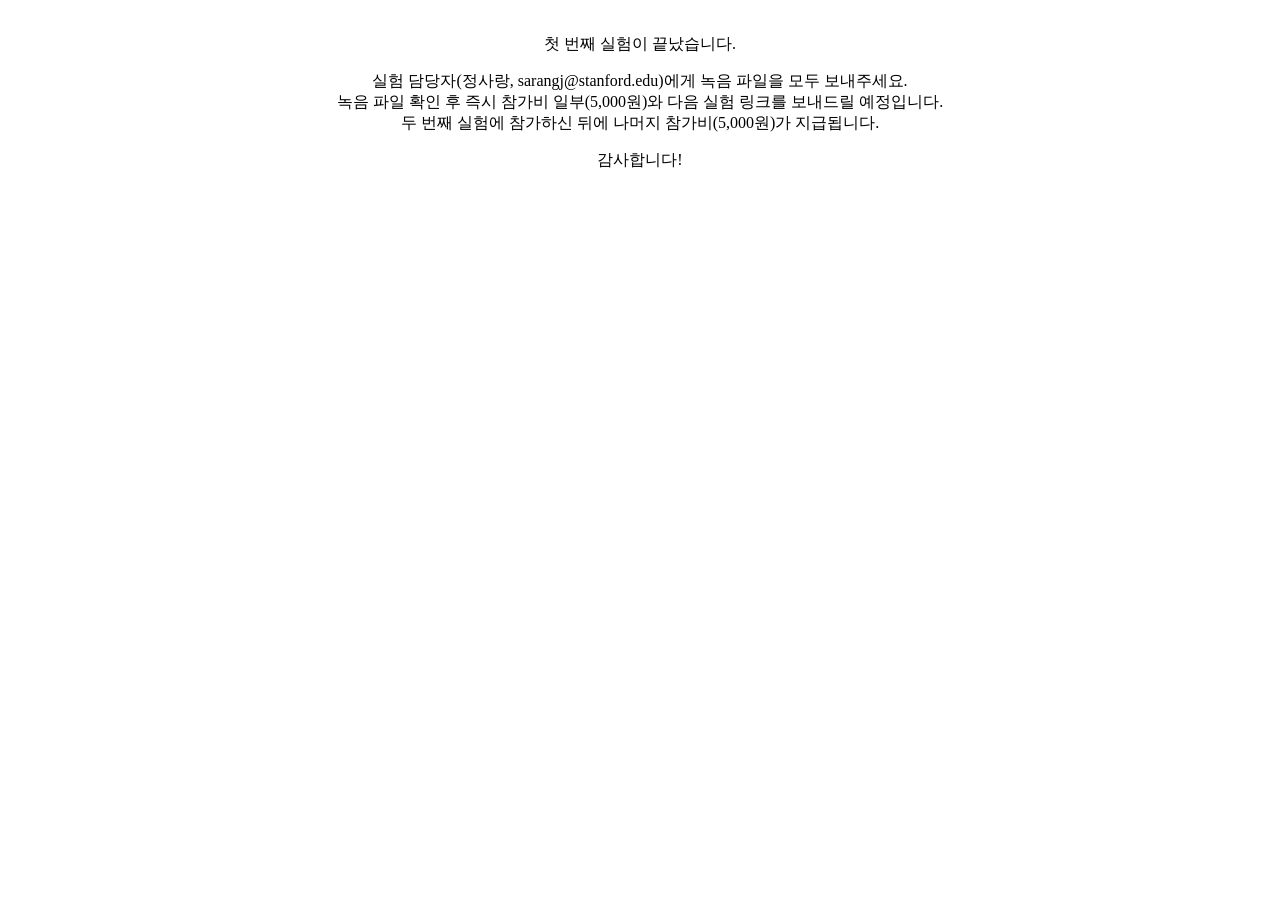
<file: experiments/production/completion.html>
<!DOCTYPE html>
<html>
  <head>
    <title>
      Language Experiment Complete
    </title>
  </head>

  <body>
  <center>
  <p>
    <br>
    첫 번째 실험이 끝났습니다.
  </p>
  <p>
    실험 담당자(정사랑, sarangj@stanford.edu)에게 녹음 파일을 모두 보내주세요.<br>
    녹음 파일 확인 후 즉시 참가비 일부(5,000원)와 다음 실험 링크를 보내드릴 예정입니다.<br>
    두 번째 실험에 참가하신 뒤에 나머지 참가비(5,000원)가 지급됩니다. 
  </p>
  <p>
    감사합니다!
  </p>    
  </center>
  </body>
</html>
</file>
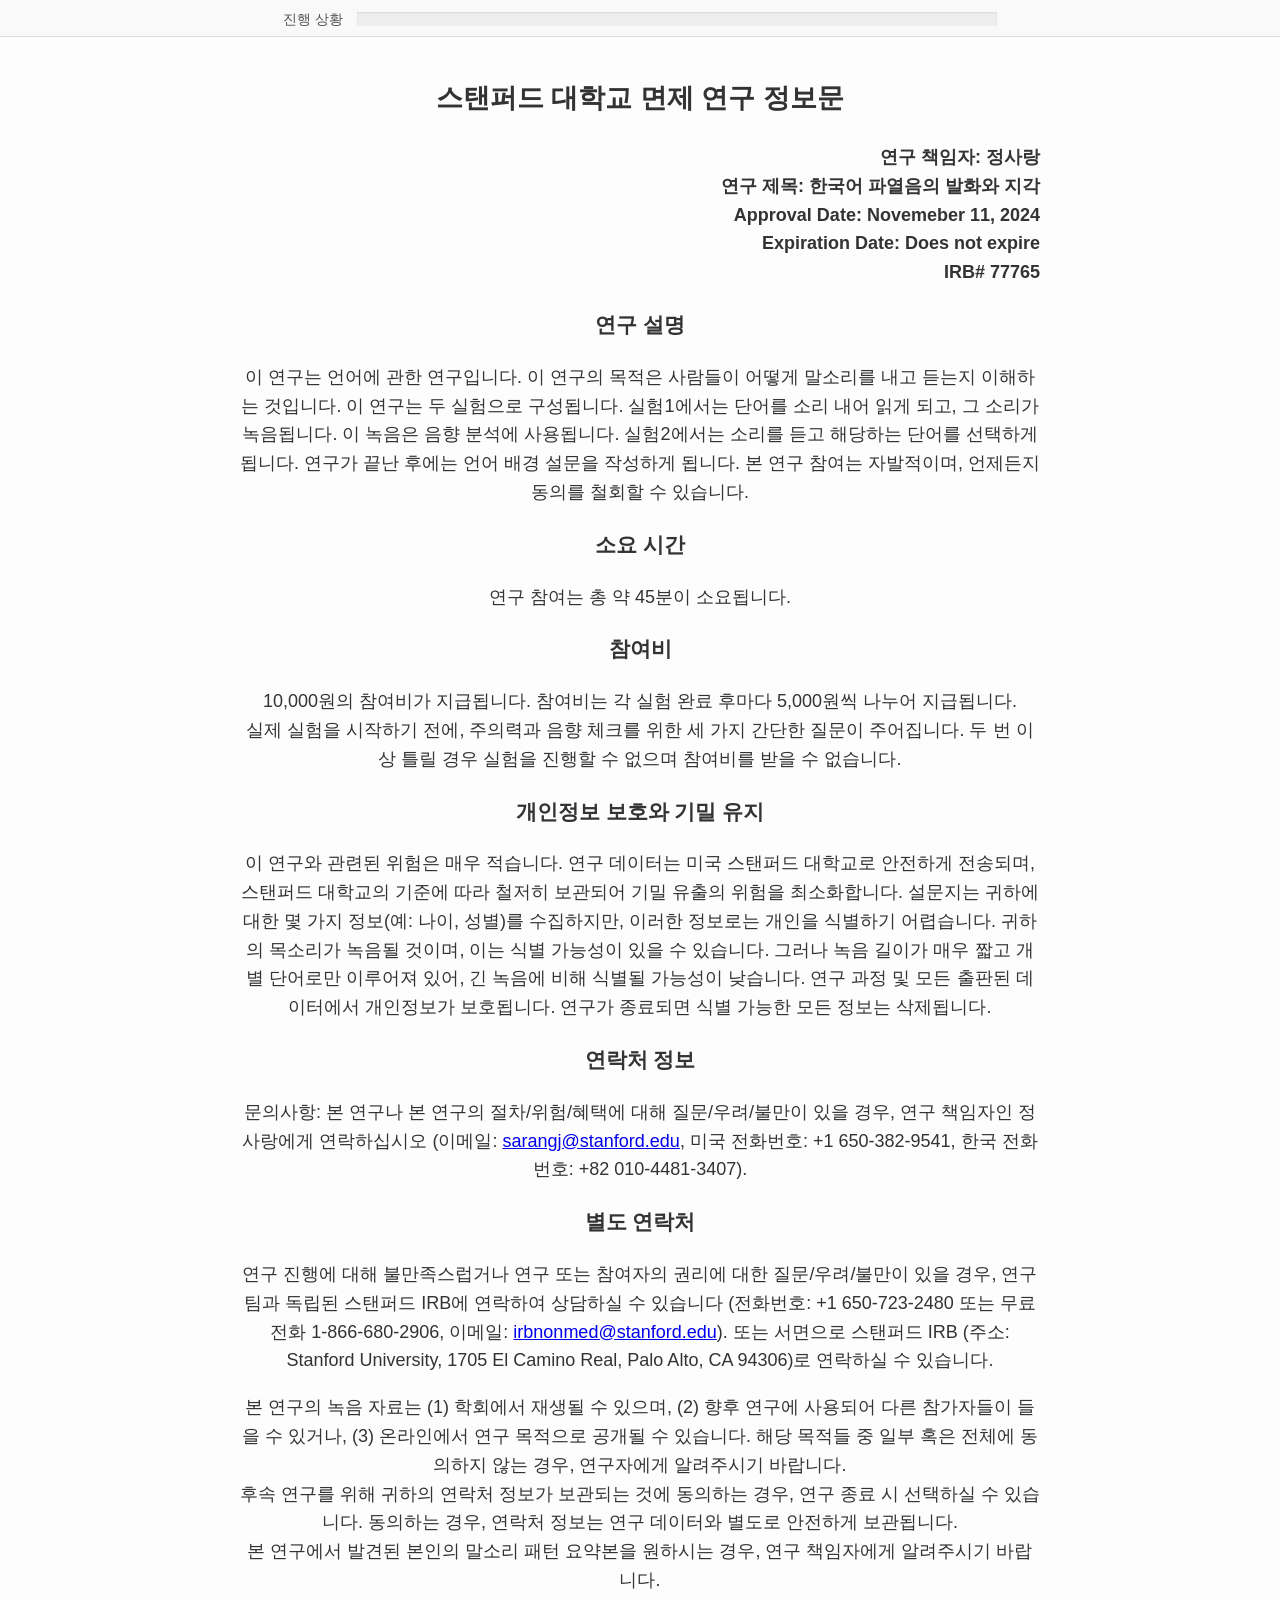
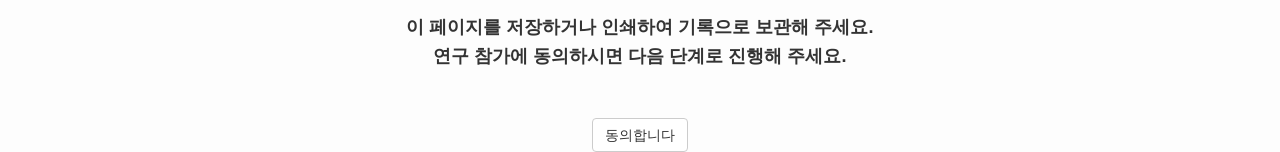
<file: experiments/production/experiment.html>
<!DOCTYPE html>
<html>

<head>
    <title>Language Experiment</title>
    <meta charset="UTF-8" />
    <!-- jQuery -->
    <script src="https://ajax.googleapis.com/ajax/libs/jquery/3.5.1/jquery.min.js"></script>
    <!-- Proliferate -->
    <script src="https://proliferate.alps.science/static/js/proliferate.js" type="text/javascript"></script>

    <script src="jspsych-6.2.0/jspsych.js"></script>
    <script src="jspsych-6.2.0/plugins/jspsych-html-keyboard-response.js"></script>
    <script src="jspsych-6.2.0/plugins/jspsych-html-button-response.js"></script>
    <script src="jspsych-6.2.0/plugins/jspsych-instructions.js"></script>
    <link href="jspsych-6.2.0/css/jspsych.css" rel="stylesheet" type="text/css">
    <link href="index.css" rel="stylesheet" type="text/css">
</head>

<body class="main-body"></body>
<script src="slides/peripherals.js"></script>
<script src="slides/trial.js"></script>
<script src="index.js"></script>

</html>
</file>
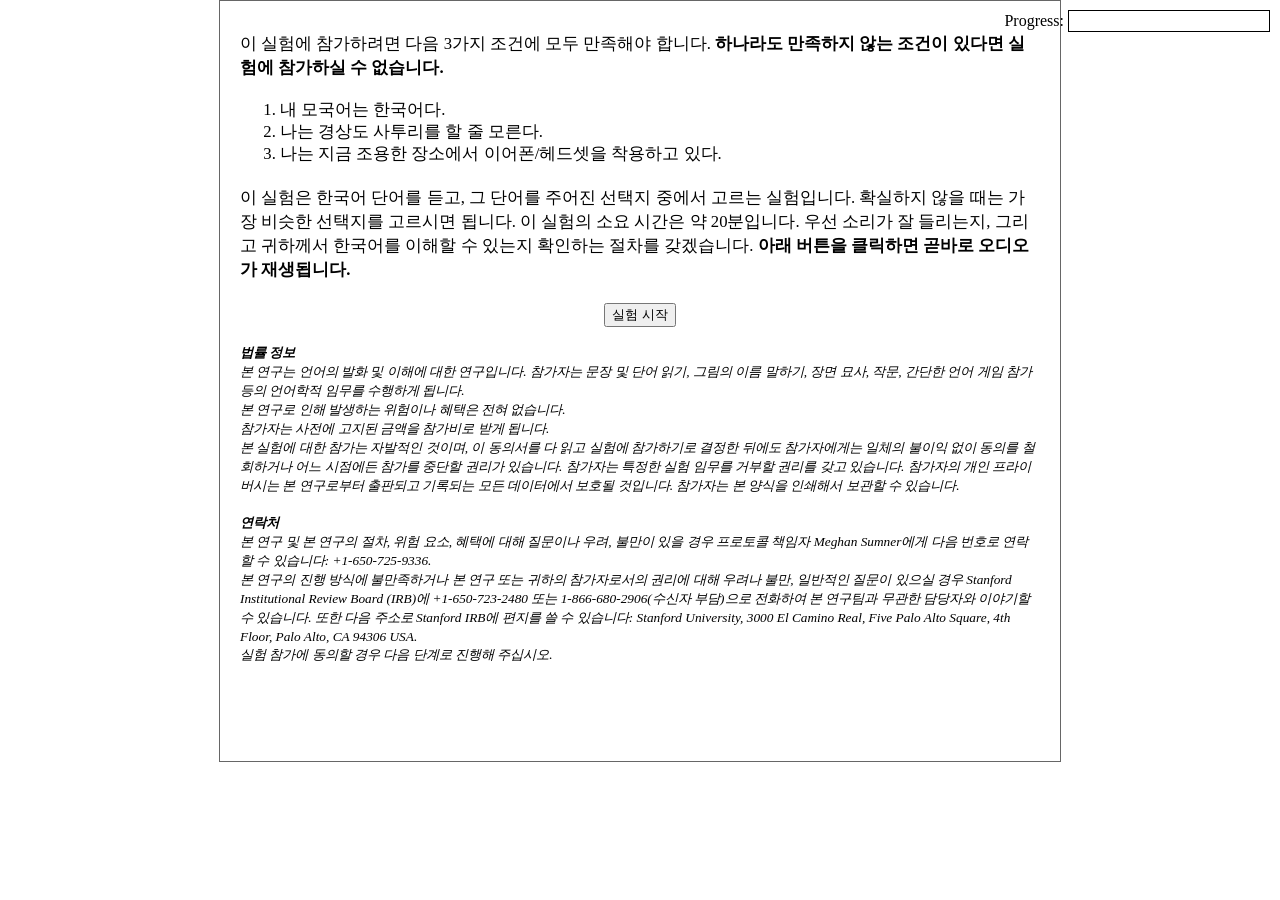
<file: experiments/perception/pilot/experiment.html>
<!DOCTYPE html>
<html>
  <head>
    <title>
      Language Experiment
    </title><!--JS-->
    <!-- external general utilities -->
    <script src="shared/js/jquery-1.11.1.min.js"></script>
    <script src="shared/full-projects/jquery-ui/jquery-ui.min.js"></script>
    <script src="shared/js/underscore-min.js"></script>

    <!-- experiment logic -->
    <script src="shared/js/exp-V2.js"></script>
    <script src="shared/js/stream-V2.js"></script>

    <!-- utilities to submit data to proliferate -->
    <script src="https://proliferate.alps.science/static/js/proliferate.js"></script>

    <!-- general utilities -->
    <script src="shared/js/browserCheck.js"></script>
    <script src="shared/js/utils.js"></script>
    <link href="shared/full-projects/jquery-ui/jquery-ui.min.css" rel="stylesheet" type="text/css">
    <link href="shared/css/cocolab-style.css" rel="stylesheet" type="text/css">
    <link href="css/local-style.css" rel="stylesheet" type="text/css">

    <!-- experiment file -->
    <script src="js/experiment.js"></script>

    <!-- stimulus file -->
    <script src="js/stimuli.js"></script>
  </head>

  <body onload="init()">
    <noscript>This task requires JavaScript.</noscript>

    <!-- initial slide -->
    <div class="slide" id="i0">
      <p class="left"><small>
        이 실험에 참가하려면 다음 3가지 조건에 모두 만족해야 합니다. <b>하나라도 만족하지 않는 조건이 있다면 실험에 참가하실 수 없습니다.</b></p>
        <ol class="left">
        <li>내 모국어는 한국어다.</li>
        <li>나는 경상도 사투리를 할 줄 모른다.</li>
        <li>나는 지금 조용한 장소에서 이어폰/헤드셋을 착용하고 있다.</li>
        </ol>        
        <p class="left">
        이 실험은 한국어 단어를 듣고, 그 단어를 주어진 선택지 중에서 고르는 실험입니다. 확실하지 않을 때는 가장 비슷한 선택지를 고르시면 됩니다. 
        이 실험의 소요 시간은 약 20분입니다. 우선 소리가 잘 들리는지, 그리고 귀하께서 한국어를 이해할 수 있는지 확인하는 절차를 갖겠습니다. 
        <b>아래 버튼을 클릭하면 곧바로 오디오가 재생됩니다.</b></small>
      </p><button id="start_button" type="button">실험 시작</button>
      <p class="left legal"><small>
        <strong>
        법률 정보</strong><br>
        본 연구는 언어의 발화 및 이해에 대한 연구입니다. 참가자는 문장 및 단어 읽기, 그림의 이름 말하기, 장면 묘사, 작문, 간단한 언어 게임 참가 등의 언어학적 임무를 수행하게 됩니다. <br>
        본 연구로 인해 발생하는 위험이나 혜택은 전혀 없습니다.<br>
        참가자는 사전에 고지된 금액을 참가비로 받게 됩니다.<br>
        본 실험에 대한 참가는 자발적인 것이며, 
        이 동의서를 다 읽고 실험에 참가하기로 결정한 뒤에도 
        참가자에게는 일체의 불이익 없이 동의를 철회하거나 어느 시점에든 참가를 중단할 권리가 있습니다. 
        참가자는 특정한 실험 임무를 거부할 권리를 갖고 있습니다. 
        참가자의 개인 프라이버시는 본 연구로부터 출판되고 기록되는 모든 데이터에서 보호될 것입니다. 
        참가자는 본 양식을 인쇄해서 보관할 수 있습니다.<br>
        <br>
        <strong>연락처</strong><br>
        본 연구 및 본 연구의 절차, 위험 요소, 혜택에 대해 질문이나 우려, 불만이 있을 경우 프로토콜 책임자 Meghan Sumner에게 다음 번호로 연락할 수 있습니다: +1-650-725-9336. <br>
        본 연구의 진행 방식에 불만족하거나 본 연구 또는 귀하의 참가자로서의 권리에 대해 우려나 불만, 일반적인 질문이 있으실 경우 
        Stanford Institutional Review Board (IRB)에 +1-650-723-2480 또는 1-866-680-2906(수신자 부담)으로 전화하여 본 연구팀과 무관한 담당자와 이야기할 수 있습니다. 
        또한 다음 주소로 Stanford IRB에 편지를 쓸 수 있습니다: Stanford University, 3000 El Camino Real, Five Palo Alto Square, 4th Floor, Palo Alto, CA 94306 USA.<br>
        실험 참가에 동의할 경우 다음 단계로 진행해 주십시오.
      </small>
      </p>
    </div>

    <!-- audio check 1 -->
    <div class="slide" id="check1"> <!-- instead of id="audio_check" -->
      <br>
      <h3><strong>문장을 듣고 질문에 대답하세요.</strong></h3>
    <audio controls id="audio_check1">
    <source src="audio/check1.wav" type="audio/wav">
       브라우저가 오디오 재생을 지원하지 않습니다.
    </audio>
      <br><br>
    <div class="question">
      <p>지현이의 고향은 어디입니까?</p>
      <br>
      <label><input type="radio"  name="number" value="false"/>댁</label>
      <label><input type="radio"  name="number" value="false"/>대구</label>
      <label><input type="radio"  name="number" value="true"/>철원</label>
      <label><input type="radio"  name="number" value="false"/>설원</label>
      <br><br><br><br>

      <button onclick="_s.button()">계속</button>
      <div class="err">
        <br><p2><strong>문장을 다시 듣고 정답을 골라주세요.</strong></p2></div>
      <div class="failure">
        <br><p2><strong>죄송합니다. 정답률이 낮아 실험에 참가할 수 없습니다.</strong><br>
        5초 뒤에 실험이 자동으로 종료됩니다.</p2></div>
      </div>
    </div>

        <!-- audio check 2 -->
    <div class="slide" id="check2"> <!-- instead of id="audio_check" -->
      <br>
      <h3><strong>문장을 듣고 질문에 대답하세요.</strong></h3>
    <audio controls id="audio_check2">
    <source src="audio/check2.wav" type="audio/wav">
       브라우저가 오디오 재생을 지원하지 않습니다.
    </audio>
      <br><br>
    <div class="question">
      <p>찬영이는 무엇에 대해 불평했습니까?</p>
      <br>
      <label><input type="radio"  name="number" value="true"/>발</label>
      <label><input type="radio"  name="number" value="false"/>팔</label>
      <label><input type="radio"  name="number" value="false"/>아빠</label>
      <label><input type="radio"  name="number" value="false"/>오빠</label>
      <br><br><br><br>

      <button onclick="_s.button()">계속</button>
      <div class="err">
        <br><p2><strong>문장을 다시 듣고 정답을 골라주세요.</strong></p2></div>
      <div class="failure">
        <br><p2><strong>죄송합니다. 정답률이 낮아 실험에 참가할 수 없습니다.</strong><br>
          5초 뒤에 실험이 자동으로 종료됩니다.</p2></div>
      </div>
    </div>

    <!-- audio check 3 -->
    <div class="slide" id="check3"> <!-- instead of id="audio_check" -->
      <br>
      <h3><strong>문장을 듣고 질문에 대답하세요.</strong></h3>
    <audio controls id="audio_check3">
    <source src="audio/check3.wav" type="audio/wav">
       브라우저가 오디오 재생을 지원하지 않습니다.
    </audio>
      <br><br>
    <div class="question">
      <p>지성이의 아들은 무엇을 받았습니까?</p>
      <br>
      <label><input type="radio"  name="number" value="false"/>공</label>
      <label><input type="radio"  name="number" value="true"/>콩</label>
      <label><input type="radio"  name="number" value="false"/>달</label>
      <label><input type="radio"  name="number" value="false"/>탈</label>
      <br><br><br><br>

      <button onclick="_s.button()">계속</button>
      <div class="err">
        <br><p2><strong>문장을 다시 듣고 정답을 골라주세요.</strong></p2></div>
      <div class="failure">
        <br><p2><strong>죄송합니다. 정답률이 낮아 실험에 참가할 수 없습니다.</strong><br>
          5초 뒤에 실험이 자동으로 종료됩니다.</p2></div>
      </div>
    </div>

    <!-- practice instructions slide -->
    <div class="slide" id="startPractice">
      <br>
      <br>
      <p id="practiceInstruction" class="left">
        잘 하셨습니다! 이제 실제 실험을 시작하기에 앞서 연습을 해볼 것입니다. 단어를 듣고, 주어진 선택지 중에서 그 단어를 골라 주세요. 
        확실하지 않을 때는 가장 비슷한 선택지를 고르시면 됩니다. 연습 단계에서는 10개의 단어를 듣게 됩니다.
      </p>
      <div class="center">
        <button class="continueButton" onclick="_s.button()">계속</button>
      </div>
    </div>

    <!-- practice slide -->
    <div class="slide" id="practice">
      <h3>
        연습 단계
      </h3>

      <!-- audio -->
      <audio id="stim_p">
        <source id="wav_src_p" src="" type="audio/wav">브라우저가 오디오 재생을 지원하지 않습니다.</audio>

      <div class="instruction">
        <i>방금 들린 단어를 고르세요. <br>
        <!--키보드 숫자키 1, 2, 3을 눌러서 단어를 선택하고 <br>
        키보드 엔터키를 눌러서 다음으로 넘어갈 수 있습니다. <br>-->
        <b>단어가 잘 안 들린다면 시스템 볼륨을 조정해 주세요.</b></i>
      </div>

      <div id="lenis_p"></div>
      <div id="tense_p"></div>
      <div id="asp_p"></div>

      <div class="center">
        <button class="continueButton" onclick="_s.button()">계속</button>
      </div>
      <div class="err"> <!-- Hidden unless participant clicks Continue without choosing one. -->
        <p>
          <strong>"계속" 버튼을 클릭하기 전에 단어 중 하나를 선택하세요.</strong>
        </p>
      </div>
    </div>

    <!-- main instructions slide -->
    <div class="slide" id="startExp">
      <br>
      <br>
      <p id="instruct-text" class="left">
        잘 하셨습니다! 이제 실제 실험을 시작하겠습니다. 실험은 3개의 세션으로 구성되어 있습니다. 각 세션에서는 64개의 단어를 듣게 됩니다. 
        단어를 듣고, 주어진 선택지 중에서 그 단어를 골라 주세요. 확실하지 않을 때는 가장 비슷한 선택지를 고르시면 됩니다. 
        "계속" 버튼을 클릭하면 첫 번째 세션이 시작됩니다.
      </p>
      <div class="center">
        <button class="continueButton" onclick="_s.button()">계속</button>
      </div>
    </div>

    <!-- trial slide -->
    <div class="slide" id="trial1">
      <audio id="stim1">
        <source id="wav_src1" src="" type="audio/wav">브라우저가 오디오 재생을 지원하지 않습니다.</audio>

      <div class="instruction">
        <i>방금 들린 단어를 고르세요. <br>
        <!--키보드 숫자키 1, 2, 3을 눌러서 단어를 선택하고 <br>
        키보드 엔터키를 눌러서 다음으로 넘어갈 수 있습니다.--></i>
      </div>

      <!-- what Leyla did  -->
      <div id="lenis1"></div>
      <div id="tense1"></div>
      <div id="asp1"></div>

      <div class="center">
        <button class="continueButton" onclick="_s.button()">계속</button>
      </div>
      <div class="err">
        <p>
          <strong>"계속" 버튼을 클릭하기 전에 단어 중 하나를 선택하세요.</strong>
        </p>
      </div>
    </div>

    <!-- break 1 slide -->
    <div class="slide" id="break1">
      <br>
      <br>
      <p id="break1-text" class="left">
        이제 한 세션이 끝나고 두 세션이 남았습니다. <br>
        잠시 휴식을 취하셔도 됩니다. 준비가 되면 "계속" 버튼을 클릭하세요.
      </p>
      <div class="center">
        <button class="continueButton" onclick="_s.button()">계속</button> 
    </div>
    </div>

    <div class="slide" id="trial2">
      <audio id="stim2">
        <source id="wav_src2" src="" type="audio/wav">브라우저가 오디오 재생을 지원하지 않습니다.</audio>

      <div class="instruction">
        <i>방금 들린 단어를 고르세요. <br>
        <!--키보드 숫자키 1, 2, 3을 눌러서 단어를 선택하고 <br>
        키보드 엔터키를 눌러서 다음으로 넘어갈 수 있습니다.--></i>
      </div>

      <!-- what Leyla did  -->
      <div id="lenis2"></div>
      <div id="tense2"></div>
      <div id="asp2"></div>

      <div class="center">
        <button class="continueButton" onclick="_s.button()">계속</button>
      </div>
      <div class="err">
        <p>
          <strong>"계속" 버튼을 클릭하기 전에 단어 중 하나를 선택하세요.</strong>
        </p>
      </div>
    </div>

    <!-- break 2 slide -->
    <div class="slide" id="break2">
      <br>
      <br>
      <p id="break2-text" class="left">
        이제 두 세션이 끝나고 한 세션이 남았습니다. <br>
        잠시 휴식을 취하셔도 됩니다. 준비가 되면 "계속" 버튼을 클릭하세요.
      </p>
      <div class="center">
        <button class="continueButton" onclick="_s.button()">계속</button> 
    </div>
    </div>

    <div class="slide" id="trial3">
      <audio id="stim3">
        <source id="wav_src3" src="" type="audio/wav">브라우저가 오디오 재생을 지원하지 않습니다.</audio>

      <div class="instruction">
        <i>방금 들린 단어를 고르세요. <br>
        <!--키보드 숫자키 1, 2, 3을 눌러서 단어를 선택하고 <br>
        키보드 엔터키를 눌러서 다음으로 넘어갈 수 있습니다.--></i>
      </div>

      <!-- what Leyla did  -->
      <div id="lenis3"></div>
      <div id="tense3"></div>
      <div id="asp3"></div>

      <div class="center">
        <button class="continueButton" onclick="_s.button()">계속</button>
      </div>
      <div class="err">
        <p>
          <strong>"계속" 버튼을 클릭하기 전에 단어 중 하나를 선택하세요.</strong>
        </p>
      </div>
    </div>

    <!-- subject information slide -->
    <!-- TO DO : box is too small -->
    <div class="slide" id="subj_info">
      <div class="long_form">
        <div class="subj_info_title">
          언어 배경 설문
        </div>
        <p class="info">
          <br>
          (선택) 항목은 답변하지 않으셔도 되지만, 저희가 실험 결과를 이해하는 데 도움이 될 것입니다.
        </p>
        <p>
          성별: <select id="gender">
            <option value="">
            </option>
            <option value="Male">
              남
            </option>
            <option value="Female">
              여
            </option>
            <option value="Other">
              그외
            </option>
          </select>
        </p>
        <p>
          만 나이: <input type="text" id="age">
        </p>
        <p>
          모국어 방언: <input type="text" id="language">
        </p><label>어릴 적 집에서 사용했던 방언(들) <br>
        예: 서울말, 미국 서부 영어</label>
        <p>
          주양육자 방언: <input type="text" id="language_parents">
        </p><label>어릴 적 주양육자(들)이 사용했던 방언(들) <br>
        예: 어머니 서울말, 아버지 경상북도 대구 사투리, 할머니 전라북도 사투리</label>
        <p>
          그외에 할 줄 아는 언어와 구사 수준: <input type="text" id="language_other">
        </p><label>예: 영어(고급), 중국어(중급), 일본어(초급)</label>
        <p>
          청각 장애 및 청각 관련 병력
        <select id="impairment">
          <option value="-1">
          </option>
          <option value="0">
            없음
          </option>
          <option value="1">
            있음
          </option>
          <option value="2">
            모름
          </option>
          <option value="3">
            응답 거부
          </option>
        </select>
        </p>
        <p>
          (선택) 이어폰/헤드셋 제품명 또는 모델명: <input type="text" id="equipment">
        </p>
        <p>
          (선택) 나는 지시사항을 모두 읽고 단어를 듣고 고를 때 주의를 기울였다
        </p><label><input type="radio" name="assess" value="Yes">그렇다</label> <label><input type="radio" name="assess" value="No">아니다</label> <label><input type="radio" name="assess" value="Confused">잘 모르겠다</label>
        <p>
        <p>
          (선택) 참가비에 대한 평가
        <select id="fairprice">
          <option value="-1">
          </option>
          <option value="0">
            너무 적었다
          </option>
          <option value="1">
            적절했다
          </option>
        </select>
        </p>
        <p>
          (선택) 실험에 대한 평가
          <select id="enjoyment">
          <option value="-1">
          </option>
          <option value="0">
            평균적인 실험보다 별로였다
          </option>
          <option value="1">
            평균적인 실험이었다
          </option>
          <option value="2">
            평균적인 실험보다 좋았다
          </option>
        </select>
        </p>
        <p>
          (선택) 이 실험에 대해 하고 싶은 말씀이 있으시다면 알려주세요.
        </p>
        <textarea id="comments" rows="3" cols="50"></textarea><br>
        <button onclick="_s.submit()">제출</button>
      </div>
      <div class="err">
        <p>
        <strong>"제출" 버튼을 클릭하기 전에 필수 항목을 모두 작성해 주세요.</strong>
        </p>
      </div>
    </div>

    <!-- final slide -->
    <div id="thanks" class="slide js">
      <p class="big">
        <br>
        귀한 시간 내주셔서 감사합니다!
      </p>
    </div>

    <!-- progress bar -->
    <div class="progress">
      <span>Progress:</span>
      <div class="bar-wrapper">
        <div class="bar" style="width: 0%"></div>
      </div>
    </div>
  </body>
</html>
</file>
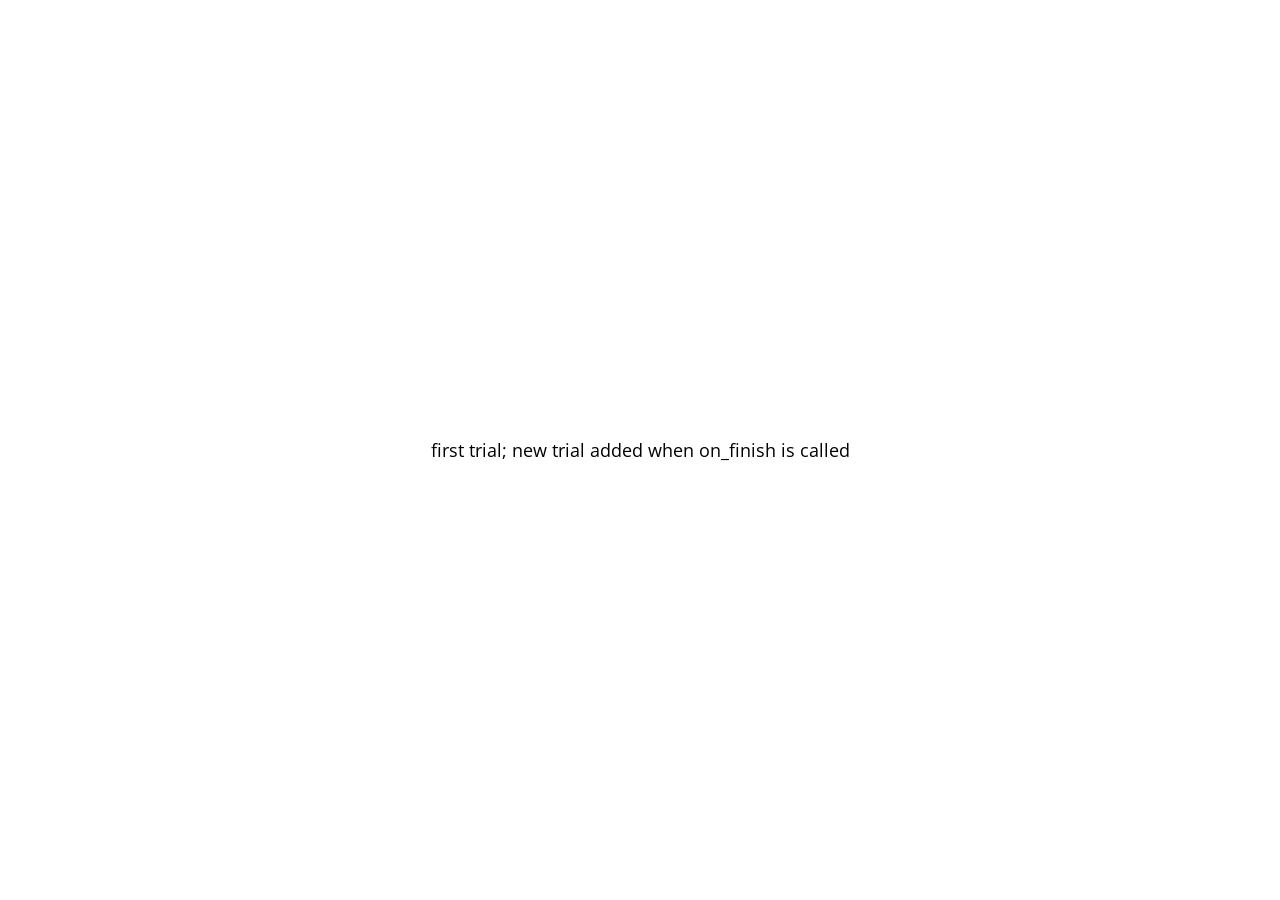
<file: experiments/production/jspsych-6.2.0/examples/add-to-end-of-timeline.html>
<!DOCTYPE html>
<html>
  <head>
    <script src="../jspsych.js"></script>
    <script src="../plugins/jspsych-html-keyboard-response.js"></script>
    <script src="../plugins/jspsych-image-keyboard-response.js"></script>
    <link rel="stylesheet" href="../css/jspsych.css">
  </head>
  <body></body>
  <script>

  var first = {
    type: 'html-keyboard-response',
    stimulus: 'first trial; new trial added when on_finish is called',
    on_finish: function(){
      jsPsych.pauseExperiment();
      jsPsych.addNodeToEndOfTimeline({
        timeline: [{
          type: 'image-keyboard-response',
          stimulus: 'img/happy_face_4.jpg'
        }]
      }, jsPsych.resumeExperiment)
    }
  }

  jsPsych.init({
    timeline: [first],
    on_finish: function(){jsPsych.data.displayData(); }
  });

  </script>
</html>
</file>
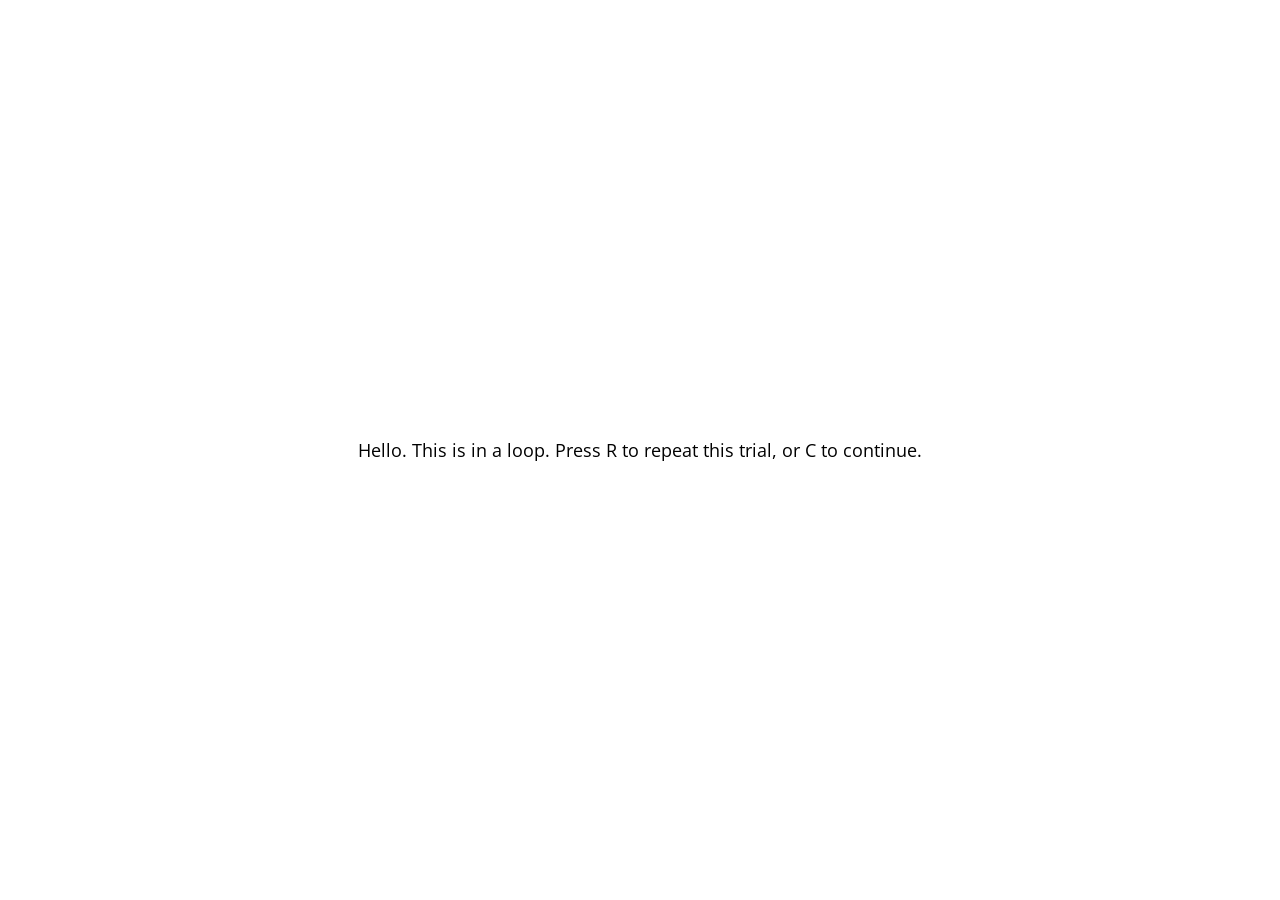
<file: experiments/production/jspsych-6.2.0/examples/conditional-and-loop-functions.html>
<!DOCTYPE html>
<html>
  <head>
    <script src="../jspsych.js"></script>
    <script src="../plugins/jspsych-html-keyboard-response.js"></script>
    <link rel="stylesheet" href="../css/jspsych.css">
  </head>
  <body></body>
  <script>

  var trial = {
    type: 'html-keyboard-response',
    stimulus: 'Hello. This is in a loop. Press R to repeat this trial, or C to continue.',
    choices: ['r','c']
  }

  var loop_node = {
    timeline: [trial],
    loop_function: function(data){
      if(jsPsych.pluginAPI.convertKeyCharacterToKeyCode('r') == data.values()[0].key_press){
        return true;
      } else {
        return false;
      }
    }
  }

  var pre_if_trial = {
    type: 'html-keyboard-response',
    stimulus: 'The next trial is in a conditional statement. Press S to skip it, or V to view it.',
    choices: ['s','v']
  }

  var if_trial = {
    type: 'html-keyboard-response',
    stimulus: 'You chose to view the trial. Press any key to continue.'
  }

  var if_node = {
    timeline: [if_trial],
    conditional_function: function(){
      var data = jsPsych.data.get().last(1).values()[0];
      if(data.key_press == jsPsych.pluginAPI.convertKeyCharacterToKeyCode('s')){
        return false;
      } else {
        return true;
      }
    }
  }

  var after_if_trial = {
    type: 'html-keyboard-response',
    stimulus: 'This is the trial after the conditional.'
  }

  jsPsych.init({
    timeline: [loop_node, pre_if_trial, if_node, after_if_trial],
    on_finish: function(){ jsPsych.data.displayData(); },
    default_iti: 200
  });

  </script>
</html>
</file>
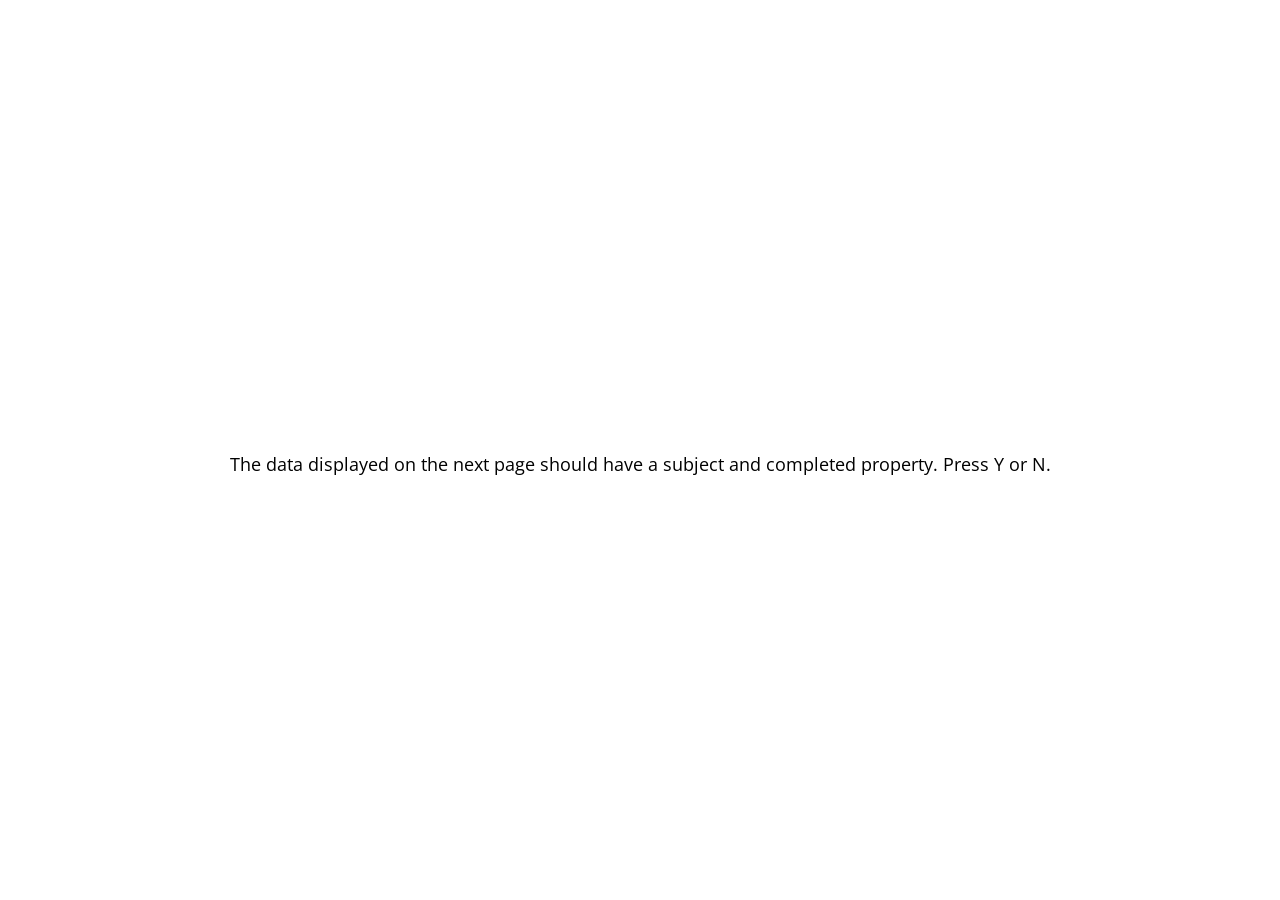
<file: experiments/production/jspsych-6.2.0/examples/data-add-properties.html>
<!DOCTYPE html>
<html>

<head>
  <script src="../jspsych.js"></script>
  <script src="../plugins/jspsych-image-keyboard-response.js"></script>
  <link rel="stylesheet" href="../css/jspsych.css">
  <style>
    img {
      width: 300px;
    }
  </style>
</head>
<body></body>
<script>
  var block_1 = {
    type: 'image-keyboard-response',
    stimulus: 'img/happy_face_1.jpg',
    choices: [89, 78], // Y or N
    prompt: '<p>The data displayed on the next page should have a subject and completed property. Press Y or N.</p>'
  }

  jsPsych.data.addProperties({
    subject: 1
  });


  jsPsych.init({
    timeline: [block_1],
    on_finish: function() {
      jsPsych.data.addProperties({
        completed: true
      });
      // data should have a subject and completed field for each trial.
      jsPsych.data.displayData();
    }
  });
</script>

</html>
</file>
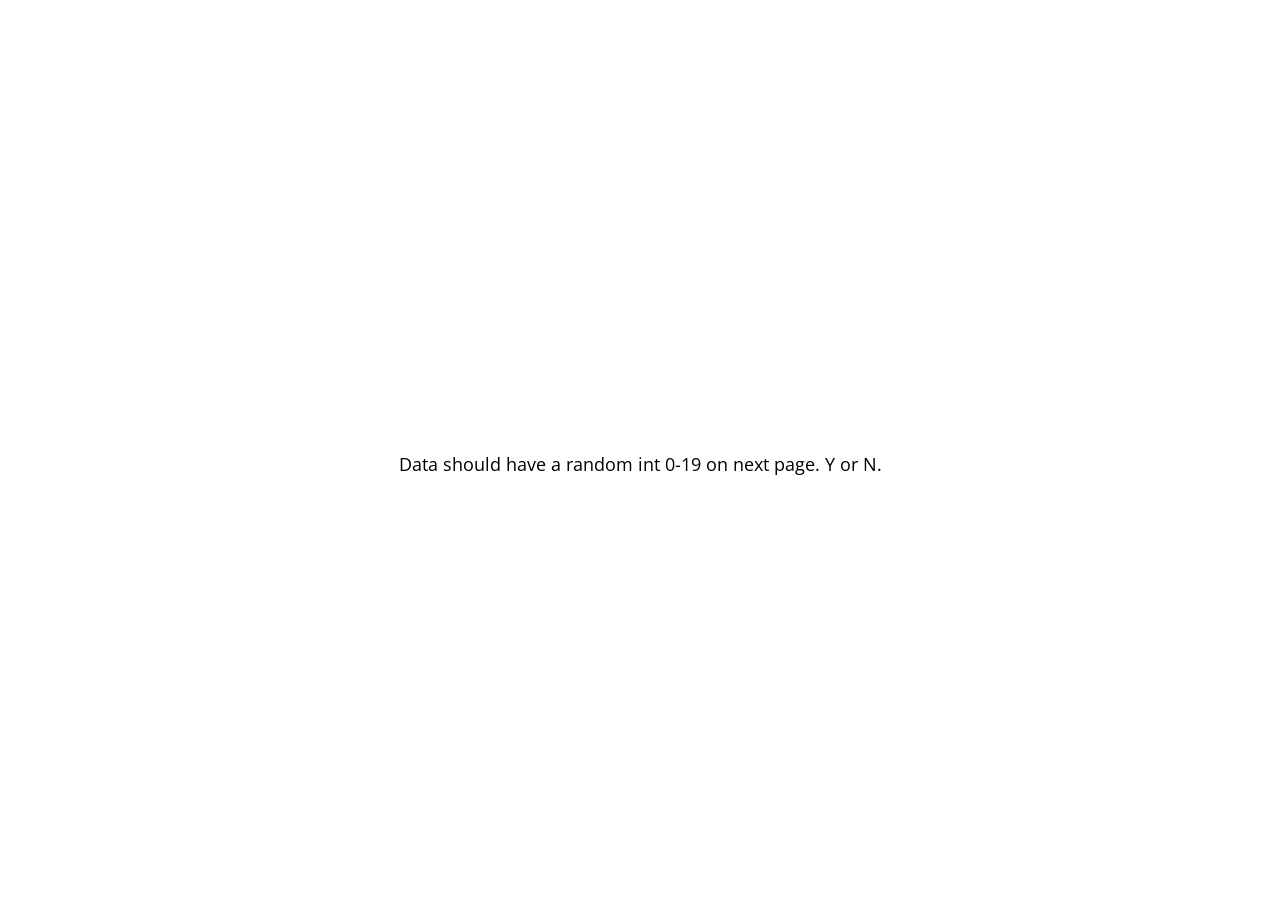
<file: experiments/production/jspsych-6.2.0/examples/data-as-function.html>
<!DOCTYPE html>
<html>

<head>
  <script src="../jspsych.js"></script>
  <script src="../plugins/jspsych-image-keyboard-response.js"></script>
  <link rel="stylesheet" href="../css/jspsych.css">
  <style>
    img {
      width: 300px;
    }
  </style>
</head>
<body></body>
<script>
  var block_1 = {
    type: 'image-keyboard-response',
    stimulus: 'img/happy_face_1.jpg',
    choices: [89, 78], // Y or N
    prompt: '<p>Data should have a random int 0-19 on next page. Y or N.</p>',
    data: function() {
      return {
        random_number: Math.floor(Math.random() * 20)
      }
    }
  }

  jsPsych.init({
    timeline: [block_1],
    on_finish: function() {
      jsPsych.data.displayData();
    }
  });
</script>

</html>
</file>
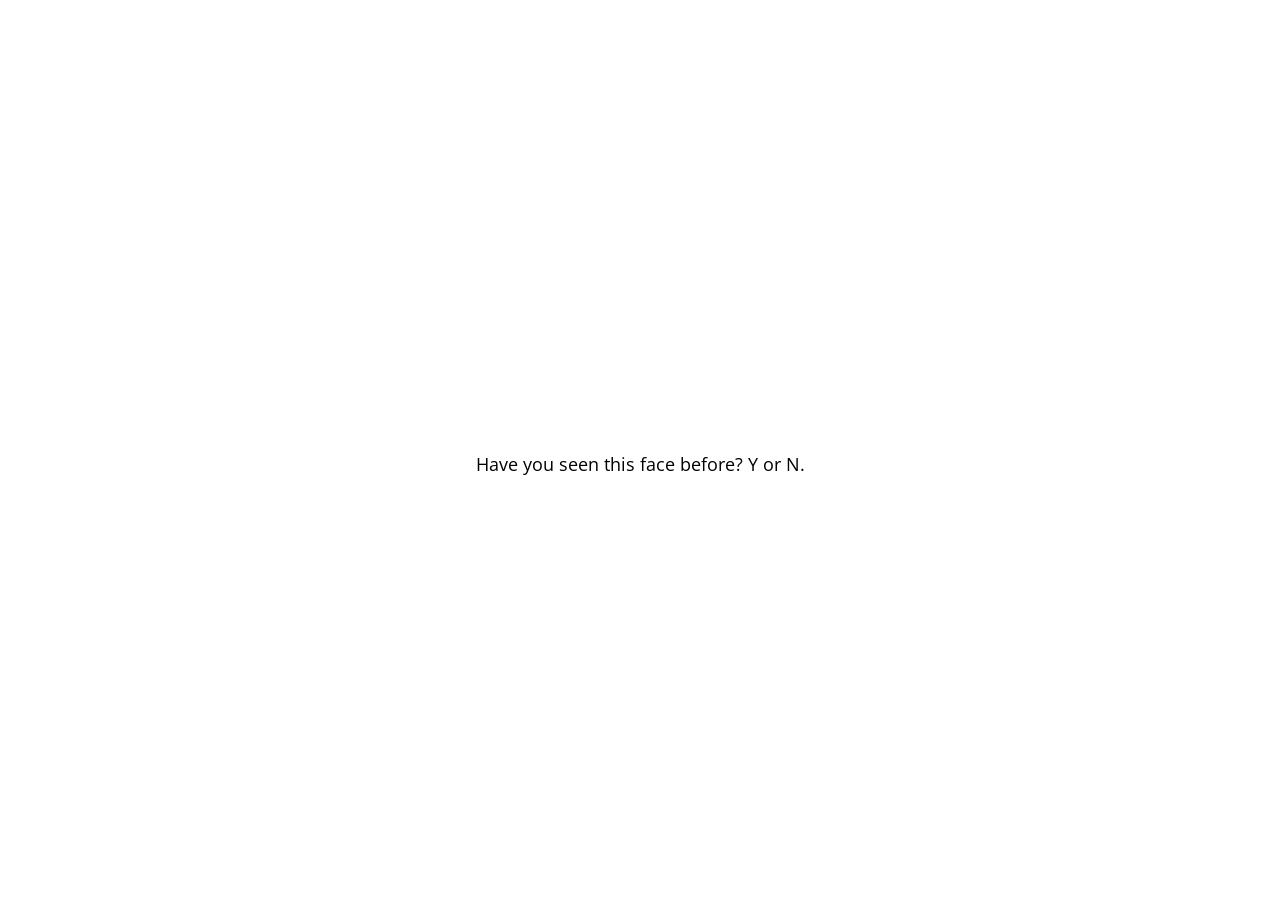
<file: experiments/production/jspsych-6.2.0/examples/data-from-timeline.html>
<!DOCTYPE html>
<html>
<head>
  <script src="../jspsych.js"></script>
  <script src="../plugins/jspsych-image-keyboard-response.js"></script>
  <link rel="stylesheet" href="../css/jspsych.css">
</head>
<body></body>
<script>
  var trial_1 = {
    stimulus: 'img/happy_face_4.jpg',
  }

  var trial_2 = {
    stimulus: 'img/sad_face_4.jpg',
  }

  var trial_3 = {
    stimulus: 'img/sad_face_3.jpg',
  }

  var node = {
    type: 'image-keyboard-response',
    timeline: [trial_1, trial_2, trial_3],
    choices: [89, 78], // Y or N
    prompt: '<p>Have you seen this face before? Y or N.</p>',
    stimulus_width: 300,
    data: {
      node_data: true
    },
    on_finish: function(){
      console.log(jsPsych.data.getLastTimelineData().json());
    }
  }

  jsPsych.init({
    timeline: [node],
    on_finish: function() {
      jsPsych.data.displayData();
    },
    default_iti: 250
  });
</script>

</html>
</file>
<file: experiments/production/jspsych-6.2.0/css/jspsych.css>
/*
 * CSS for jsPsych experiments.
 *
 * This stylesheet provides minimal styling to make jsPsych
 * experiments look polished without any additional styles.
 */

 @import url(https://fonts.googleapis.com/css?family=Open+Sans:400italic,700italic,400,700);

/* Container holding jsPsych content */

 .jspsych-display-element {
   display: flex;
   flex-direction: column;
   overflow-y: auto;
 }

 .jspsych-display-element:focus {
   outline: none;
 }

 .jspsych-content-wrapper {
   display: flex;
   margin: auto;
   flex: 1 1 100%;
   width: 100%;
 }

 .jspsych-content {
   max-width: 95%; /* this is mainly an IE 10-11 fix */
   text-align: center;
   margin: auto; /* this is for overflowing content */
 }

 .jspsych-top {
   align-items: flex-start;
 }

 .jspsych-middle {
   align-items: center;
 }

/* fonts and type */

.jspsych-display-element {
  font-family: 'Open Sans', 'Arial', sans-serif;
  font-size: 18px;
  line-height: 1.6em;
}

/* Form elements like input fields and buttons */

.jspsych-display-element input[type="text"] {
  font-family: 'Open Sans', 'Arial', sans-serif;
  font-size: 14px;
}

/* borrowing Bootstrap style for btn elements, but combining styles a bit */
.jspsych-btn {
  display: inline-block;
  padding: 6px 12px;
  margin: 0px;
  font-size: 14px;
  font-weight: 400;
  font-family: 'Open Sans', 'Arial', sans-serif;
  cursor: pointer;
  line-height: 1.4;
  text-align: center;
  white-space: nowrap;
  vertical-align: middle;
  background-image: none;
  border: 1px solid transparent;
  border-radius: 4px;
  color: #333;
  background-color: #fff;
  border-color: #ccc;
}

/* only apply the hover style on devices with a mouse/pointer that can hover - issue #977 */
@media (hover: hover) {
  .jspsych-btn:hover {
    background-color: #ddd;
    border-color: #aaa;
  }
}

.jspsych-btn:active {
  background-color: #ddd;
  border-color:#000000;
}

.jspsych-btn:disabled {
  background-color: #eee;
  color: #aaa;
  border-color: #ccc;
  cursor: not-allowed;
}

/* custom style for input[type="range] (slider) to improve alignment between positions and labels */

.jspsych-slider {
  appearance: none;
  -webkit-appearance: none; 
  -moz-appearance: none;
  width: 100%; 
  background: transparent; 
}
.jspsych-slider:focus {
  outline: none;
}
/* track */
.jspsych-slider::-webkit-slider-runnable-track {
  appearance: none;
  -webkit-appearance: none;
  width: 100%;
  height: 8px;
  cursor: pointer;
  background: #eee;
  box-shadow: 0px 0px 0px #000000, 0px 0px 0px #0d0d0d;
  border-radius: 2px;
  border: 1px solid #aaa;
}
.jspsych-slider::-moz-range-track {
  appearance: none;
  width: 100%;
  height: 8px;
  cursor: pointer;
  background: #eee;
  box-shadow: 0px 0px 0px #000000, 0px 0px 0px #0d0d0d;
  border-radius: 2px;
  border: 1px solid #aaa;
}
.jspsych-slider::-ms-track {
  appearance: none;
  width: 99%;
  height: 14px;
  cursor: pointer;
  background: #eee;
  box-shadow: 0px 0px 0px #000000, 0px 0px 0px #0d0d0d;
  border-radius: 2px;
  border: 1px solid #aaa;
}
/* thumb */
.jspsych-slider::-webkit-slider-thumb {
  border: 1px solid #666;
  height: 24px;
  width: 15px;
  border-radius: 5px;
  background: #ffffff;
  cursor: pointer;
  -webkit-appearance: none;
  margin-top: -9px;
}
.jspsych-slider::-moz-range-thumb {
  border: 1px solid #666;
  height: 24px;
  width: 15px;
  border-radius: 5px;
  background: #ffffff;
  cursor: pointer;
}
.jspsych-slider::-ms-thumb {
  border: 1px solid #666;
  height: 20px;
  width: 15px;
  border-radius: 5px;
  background: #ffffff;
  cursor: pointer;
  margin-top: -2px;
}

/* jsPsych progress bar */

#jspsych-progressbar-container {
  color: #555;
  border-bottom: 1px solid #dedede;
  background-color: #f9f9f9;
  margin-bottom: 1em;
  text-align: center;
  padding: 8px 0px;
  width: 100%;
  line-height: 1em;
}
#jspsych-progressbar-container span {
  font-size: 14px;
  padding-right: 14px;
}
#jspsych-progressbar-outer {
  background-color: #eee;
  width: 50%;
  margin: auto;
  height: 14px;
  display: inline-block;
  vertical-align: middle;
  box-shadow: inset 0 1px 2px rgba(0,0,0,0.1);
}
#jspsych-progressbar-inner {
  background-color: #aaa;
  width: 0%;
  height: 100%;
}

/* Control appearance of jsPsych.data.displayData() */
#jspsych-data-display {
  text-align: left;
}
</file>
<file: experiments/production/index.css>
.irb {
    border: 3px black solid;
    width: 60%;
    border-radius: 10px;
    display: flex;
    flex-direction: column;
    align-items: center;
    padding: 30px;
}

#jspsych-html-button-response-stimulus {
    display: flex;
    justify-content: center;
    margin-bottom: 30px;
}


#jspsych-html-keyboard-response-stimulus {
    display: flex;
    justify-content: center;
    /* margin-bottom: 30px; */
}

.gen_ins {
    border: 3px black solid;
    border-radius: 10px;
    padding: 30px;
}

.spec_ins {
    border: 3px black solid;
    border-radius: 10px;
    padding: 30px;
    width: 60%
}

.logo {
    width: 250px;
}

.main-body {
    background-color: rgb(253, 253, 253);
}

.big-container {
    border: 3px black solid;
    height: 400px;
    width: 500px;
    display: flex;
    flex-direction: column;
    justify-content: space-evenly;
    border-radius: 10px;
}

.wrong-container {
    border: 3px rgb(255, 20, 20) solid;
    height: 400px;
    width: 500px;
    display: flex;
    flex-direction: column;
    justify-content: space-evenly;
    border-radius: 10px;
}

.wrong-text {
    color: rgb(255, 20, 20);
    font-size: 30px;
}

.right-container {
    border: 3px rgb(1, 189, 17) solid;
    color: rgb(1, 189, 17);
    height: 400px;
    width: 500px;
    display: flex;
    flex-direction: column;
    justify-content: space-evenly;
    border-radius: 10px;
}

.right-text {
    color: rgb(1, 189, 17);
    font-size: 30px;
}

.yes-no {
    display: flex;
    flex-direction: row;
    justify-content: space-evenly;  
    margin-bottom: 25px;  
}

.option-container {
    border: 3px black solid;
    height: 150px;
    width: 165px;
    font-size: 30px;
    border-radius: 10px;
}

.between-container {
    border: 3px rgb(255, 255, 255) solid;
    color:rgb(253, 253, 253);
    height: 150px;
    width: 165px;
    font-size: 30px;
    border-radius: 10px;
}


.exposure-prompt {
    font-size:20px;
}

.pre-test-container {
    width: 650px;
    padding: 25px;
    border: 3px black solid;
    border-radius: 10px;
}

.hindi-word {
    font-size: 60px;
}

.english-word {
    font-size: 40px;
}
</file>
<file: experiments/perception/shared/css/cocolab-style.css>
body {
	margin:0 0 0 0; /*squish slide into mturk window*/
}

table {
	margin-left: 150px;
	text-align: left;
}

table.table1 {
	/* center all tables by default */
	margin-left: 0px;
	text-align: left;
}




/*the experiment happens in "slides"*/
.slide {
	/*pad the inside of the slide*/
	padding-top: 10px;
	padding-left: 20px;
	padding-right: 20px;

    /*center slide within the window*/
	margin: auto auto;
	margin-top: 0px;

	/*all elements in a slide will be centered by default*/
    text-align: center;

    width: 800px;
    height: 600px;

    /*could explicitly set the following, but these are the defaults for me (chrome, linux)*/
    font-size: 20px;
    background-color: rgb(255,255,255);
}

/* start slide */

#cocolab {
	font-weight: bold;
}

#legal {
	font-size: 0.8em;
}

/*make the subj_info slide prettier*/

.subj_info_title {
	color:#036;
	background:transparent;
	font-size:25;
	font-weight:bold;
}

div.long_form {
	font-size: 15px;
}

fieldset {
	border: none;
	border-top: solid 1px #ccc;
}

div.long_form p {
    color:#036;
    margin: 20px 0 0 0;
}

div.long_form p.info {
    margin:0 0 40px 0;
    padding:0;
    color:black;
}

div.long_form label {
	padding: .5em .5em;
}

textarea {
	border: 2px inset;
}

/* sliders */


/*align the left and right labels for the sliders properly*/
.slider_table .left {
	margin:auto;
	display: inline;
	text-align: left;
	float: left;
}

.slider_table .right {
	margin:auto;
	display: inline;
	text-align: right;
	float: right;
}

.thin {
	height: 50px;
}

.top {
	top: 0%;
	position: relative;
}
.bottom {
	top: 100%;
	position: relative;
	transform: translateY(-200%);
}

.slider_target {
	text-align: right;
}

.ui-slider-range {
	/* you could have a "range" which makes the slider to the left of the handle a different color from the background */
	background: transparent;
}

#cocologo {
    width: 200px;
    margin: 10px;
}

.slider {
	width: 400;
	margin: 10px;
}

.vertical_slider {
	width: 10px;
	height: 300px;
	margin: 10px auto;
}

#slider_endpoint_labels {
	height: 300px;
}

.bin_label{
	text-align: center;
}

/* Progress Bar */
.progress{
  position: absolute;
  right: 10px;
  top: 10px;
}
.progress span{
  position:relative;
  top: -6px;
}

.bar-wrapper{
    height:20px;
    width:200px;
    border:1px solid #000000;
    display:inline-block;
}

.bar{
    position:relative;
    height:100%;
    width:0px;
    background-color:#000000
}
</file>
<file: experiments/perception/css/local-style.css>
input[type=number]{
    width: 50px;
}

.slider {
  /* default is width 400 and margin 10 */
	width: 400;
	margin: 10px;
}
.hidden {
    display: none; }

.unhidden {
    display: block; }

.arcButton {
    background-color: white; /* Green */
    border: none;
    color: black;
    padding: 3px 0px;
    text-align: center;
    text-decoration: none;
    display: inline-block;
    font-size: 22px;
    margin: 0px 0px;
    -webkit-transition-duration: 0.4s; /* Safari */
    transition-duration: 0.4s;
    cursor: pointer;
}

.arcButton:hover{
    background-color:#f44336; /*Green*/
}

.instruction{
    color:#424242;
    text-align: justify;
    font-size: 17px;
    padding-top: 0.5cm;
    padding-bottom: 0.5cm;

}
.targetSen{
    color:#2E9AFE;
}

.notBoth{
    color: red;
    font-size:22;
}

.originalSen {
	color: #E7532B;
}

.targetSen, .originalSen {
	text-align:left;
	font-size:20;
}

.row {
    padding-bottom: .5em;
}


.tr {
  padding: 0;
  text-align: left;
}
.retryButton{
    font-color: black;
    padding: 1px 8px;

}
.retryButton:hover{
    background-color: #f44336;
    padding: 1px 8px;
}
.continueButton{
    padding: 1px 8px;
}

.continueButton:hover{
   background-color: #008CBA;
   padding: 1px 8px;
}
.slider_table {
   margin-left: 0;
   text-align: left;
   padding-top: 0cm;
   padding-bottom: 1cm;
}

.radio_buttons {
   margin-left: 0;
   text-align: left;
   padding-top: 0cm;
   padding-bottom: 1cm;
}

.input[type=radio] {
    margin: 0;
      display: block;
}

table.likertscale  {
  /*border: 1px solid black;*/
  text-align: center;
  width: 90%;
  align-self: left;
  margin-left:auto;
  margin-right:auto;
}

tr,td {
/*  border: 1px solid black;*/
}

td:nth-child(1) {
 width: 200px
}

td:nth-child(9) {
 width: 200px
}

.left {
	text-align: left;
}

.center {
	text-align: center;
}

.right {
	text-align: right;
}


.legal {
	font-size: 80%;
	font-style: italic;
}

.slide {
	border: 0px solid #666;
    width: 700px;
    height: 500px;
}
</file>
<file: experiments/perception/pilot/shared/css/cocolab-style.css>
body {
	margin:0 0 0 0; /*squish slide into mturk window*/
}

table {
	margin-left: 150px;
	text-align: left;
}

table.table1 {
	/* center all tables by default */
	margin-left: 0px;
	text-align: left;
}




/*the experiment happens in "slides"*/
.slide {
	/*pad the inside of the slide*/
	padding-top: 10px;
	padding-left: 20px;
	padding-right: 20px;

    /*center slide within the window*/
	margin: auto auto;
	margin-top: 0px;

	/*all elements in a slide will be centered by default*/
    text-align: center;

    width: 800px;
    height: 600px;

    /*could explicitly set the following, but these are the defaults for me (chrome, linux)*/
    font-size: 20px;
    background-color: rgb(255,255,255);
}

/* start slide */

#cocolab {
	font-weight: bold;
}

#legal {
	font-size: 0.8em;
}

/*make the subj_info slide prettier*/

.subj_info_title {
	color:#036;
	background:transparent;
	font-size:25;
	font-weight:bold;
}

div.long_form {
	font-size: 15px;
}

fieldset {
	border: none;
	border-top: solid 1px #ccc;
}

div.long_form p {
    color:#036;
    margin: 20px 0 0 0;
}

div.long_form p.info {
    margin:0 0 40px 0;
    padding:0;
    color:black;
}

div.long_form label {
	padding: .5em .5em;
}

textarea {
	border: 2px inset;
}

/* sliders */


/*align the left and right labels for the sliders properly*/
.slider_table .left {
	margin:auto;
	display: inline;
	text-align: left;
	float: left;
}

.slider_table .right {
	margin:auto;
	display: inline;
	text-align: right;
	float: right;
}

.thin {
	height: 50px;
}

.top {
	top: 0%;
	position: relative;
}
.bottom {
	top: 100%;
	position: relative;
	transform: translateY(-200%);
}

.slider_target {
	text-align: right;
}

.ui-slider-range {
	/* you could have a "range" which makes the slider to the left of the handle a different color from the background */
	background: transparent;
}

#cocologo {
    width: 200px;
    margin: 10px;
}

.slider {
	width: 400;
	margin: 10px;
}

.vertical_slider {
	width: 10px;
	height: 300px;
	margin: 10px auto;
}

#slider_endpoint_labels {
	height: 300px;
}

.bin_label{
	text-align: center;
}

/* Progress Bar */
.progress{
  position: absolute;
  right: 10px;
  top: 10px;
}
.progress span{
  position:relative;
  top: -6px;
}

.bar-wrapper{
    height:20px;
    width:200px;
    border:1px solid #000000;
    display:inline-block;
}

.bar{
    position:relative;
    height:100%;
    width:0px;
    background-color:#000000
}
</file>
<file: experiments/perception/pilot/css/local-style.css>
.slider {
  /* default is width 400 and margin 10 */
	width: 400;
	margin: 10px;
}
.hidden {
    display: none; }

.unhidden {
    display: block; }

.arcButton {
    background-color: white; /* Green */
    border: none;
    color: black;
    padding: 3px 0px;
    text-align: center;
    text-decoration: none;
    display: inline-block;
    font-size: 22px;
    margin: 0px 0px;
    -webkit-transition-duration: 0.4s; /* Safari */
    transition-duration: 0.4s;
    cursor: pointer;
}

.arcButton:hover{
    background-color:#f44336; /*Green*/
}

.instruction{
    color:#424242;
    text-align: justify;
    font-size: 17px;
    padding-top: 0.5cm;
    padding-bottom: 0.5cm;

}
.targetSen{
    color:#2E9AFE;
}

.notBoth{
    color: red;
    font-size:22;
}

.originalSen {
	color: #E7532B;
}

.targetSen, .originalSen {
	text-align:left;
	font-size:20;
}

.row {
    padding-bottom: .5em;
}


.tr {
  padding: 0;
  text-align: left;
}
.retryButton{
    font-color: black;
    padding: 1px 8px;

}
.retryButton:hover{
    background-color: #f44336;
    padding: 1px 8px;
}
.continueButton{
    padding: 1px 8px;
}

.continueButton:hover{
   background-color: #008CBA;
   padding: 1px 8px;
}
.slider_table {
   margin-left: 0;
   text-align: left;
   padding-top: 0cm;
   padding-bottom: 1cm;
}

.radio_buttons {
   margin-left: 0;
   text-align: left;
   padding-top: 0cm;
   padding-bottom: 1cm;
}

.input[type=radio] {
    margin: 0;
      display: block;
}

table.likertscale  {
  /*border: 1px solid black;*/
  text-align: center;
  width: 90%;
  align-self: left;
  margin-left:auto;
  margin-right:auto;
}

tr,td {
/*  border: 1px solid black;*/
}

td:nth-child(1) {
 width: 200px
}

td:nth-child(9) {
 width: 200px
}

.left {
	text-align: left;
}

.center {
	text-align: center;
}

.right {
	text-align: right;
}


.legal {
	font-size: 80%;
	font-style: italic;
}

.slide {
	border: 1px solid #666;
    width: 800px;
    height: 750px;
}
</file>
